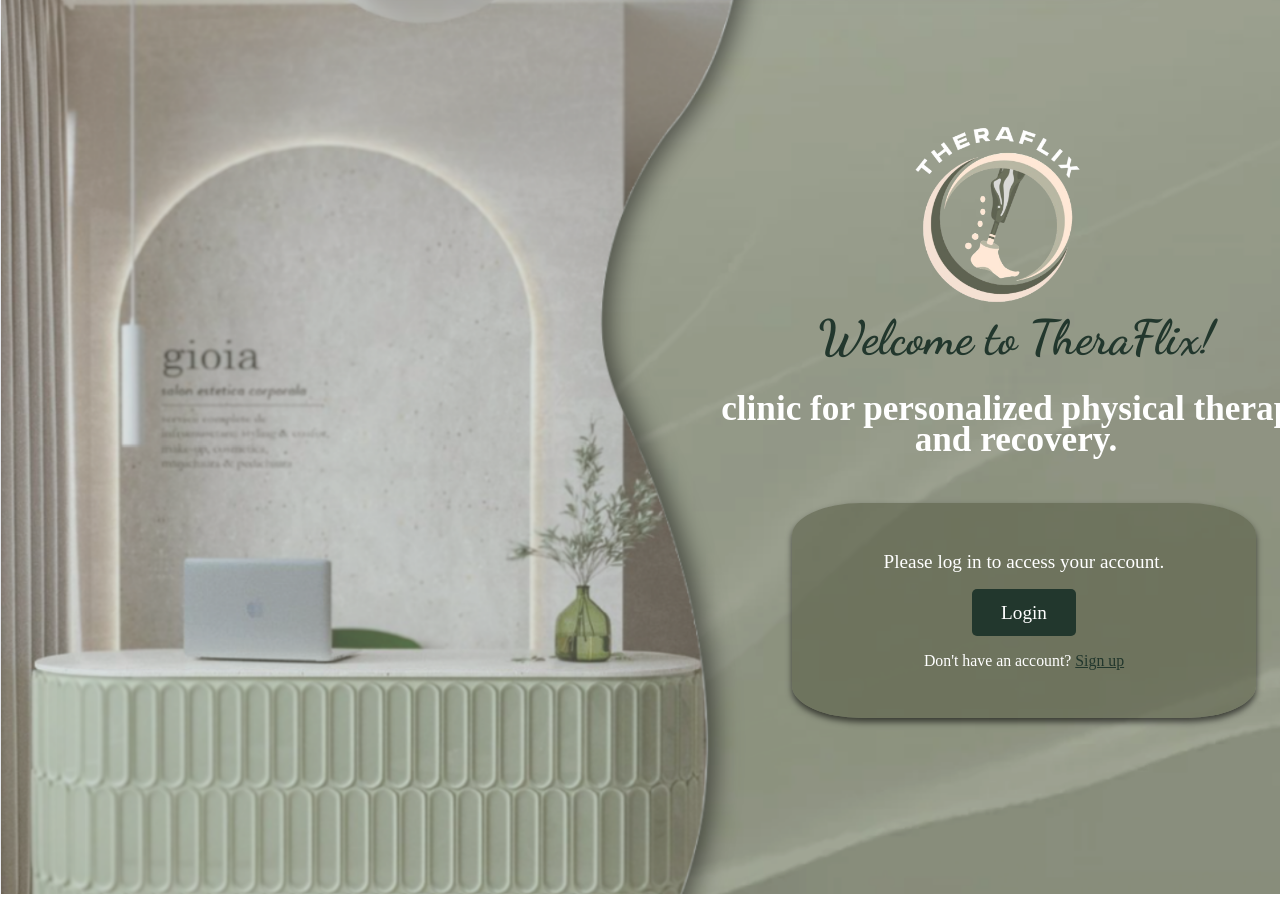
<file: index.html>
<!DOCTYPE html>
<html lang="en">
<head>
    <title>TheraFlex - Home</title>
    <meta charset="utf-8">
    <link rel="stylesheet" href="style.css">
    <link rel="icon" href="img/Logo.png" type="image/x-icon">
    <link href="https://fonts.googleapis.com/css2?family=Bebas+Neue&family=Caveat:wght@400..700&family=Cinzel:wght@400..900&family=Dancing+Script:wght@400..700&family=Edu+AU+VIC+WA+NT+Pre:wght@400..700&family=Indie+Flower&family=Playfair+Display:ital,wght@0,400..900;1,400..900&family=Satisfy&family=Sour+Gummy:ital,wght@0,100..900;1,100..900&display=swap" rel="stylesheet">
    <style>

body{
            height: auto; 
            width: auto;

        }

.image-container {
position: relative;
max-width: 800px;
height: auto; 

}

.image-container img {
width: 200%;
height: 100%; 
object-fit: cover; 
background-size: cover;
}

         .help-text {
            color: #fff;
            font-size: 1.2rem;
            text-align: center;
        }

         .logo {
            max-width: 300px;
            margin-bottom: 10rem;
            margin-left: 10rem;

        }

        header {
            position: absolute;
            bottom: 20%;
            left: 85%;
            color: white;
            background-color: rgba(159, 183, 175, 0);
            text-align: center;
            z-index: 1;
            max-width: 40em;
            width: 100%;
        }

         .login-btn {
            margin-top: 1rem; 
            text-decoration: none;
            color: white;
            background-color: #22372d;
            padding: 0.8rem 1.8rem;
            border-radius: 5px;
            display: inline-block;
            font-size: 1.2rem;
        }

        .login-btn:hover {
            background-color: #8b8787;
        }

         .signup-text {
            margin-top: 1rem;
            color: #fff;
            font-size: 0.99rem;
            text-align: center;
        }

         .signup-text a {
            color: #22372d;
            text-decoration: underline;
        }

         .signup-text a:hover {
            color: #8b8787;
        }

        h1 {
            position: absolute;
            top: 35%; 
            left: 5%; 
            color: #22372d; 
            font-size: 2.3rem; 
            line-height: 0.9;
            margin: 0;
            max-width: 40em; 
            z-index: 2;
        }

        h1 span {
            display: block; 
        }

        #h1 {
            font-size: 3rem; 
            font-family: 'Dancing Script', cursive;
        }

        #h2 {
            font-size: 2.2rem;
            color: white; 
            font-family: Cambria, Cochin, Georgia, Times, 'Times New Roman', serif;



        }


        .auth-section {
    border-radius: 15%;
    background-color: rgba(90, 95, 73,0.6);
    padding: 3rem 2rem; 
margin-left: 7rem;
    max-width: 25rem; 
    box-shadow: 0 4px 6px rgba(0, 0, 0, 0.6); 
}







        @media (max-width: 1024px) {
            #h1 {
                font-size: 3.7rem; 
            }

            #h2 {
                font-size: 1rem; 

            }

            h1 {
                line-height: 1;
            }

            .help-text {
                margin-bottom: 0.5rem;
                font-size: 0.9rem;
            }

             .logo {
                max-width: 250px;
                margin-left: 7rem;        
                }

            header {

                padding: 1rem;


            bottom: 30%;
            left: 70%;
            max-width: 30em;
            width: 70%;

            }

             .login-btn {
                padding: 0.5rem 1rem;
                font-size: 0.9rem;
                display: inline-block;
                margin-top: 0rem; 


            }

             .signup-text {
                margin-top: 0.5rem;
                font-size: 0.8rem;
            }

            .auth-section {
    padding: 2rem 1rem; 
    max-width: 20rem; 
    margin-right: 1.6rem;
    margin-top: 10rem;
}

        }

        @media screen and (max-width: 768px) {
            #h1 {
                font-size: 3.3rem; 
            }

            #h2 {
                font-size: 0.9rem; 

            }

            h1 {
                line-height: 0.8;
            }

            .help-text {
                margin-bottom: 0.5rem;
                font-size: 0.9rem;
            }

             .logo {
                max-width: 230px;
                margin-left: 7rem;        
                }

            header {

                padding: 1rem;


            bottom: 30%;
            left: 10%;
            max-width: 30em;
            width: 70%;

            }

             .login-btn {
                padding: 0.5rem 1rem;
                font-size: 0.9rem;
                display: inline-block;
                margin-top: 0rem; 


            }

             .signup-text {
                margin-top: 0.5rem;
                font-size: 0.8rem;
            }

            .auth-section {
    padding: 2rem 1rem; 
    max-width: 20rem; 
    margin-right: 1.6rem;
    margin-top: 10rem;
}

        }
    </style>
</head>
<body>
    <div class="image-container">
        <img src="img/backgroundHome.png" alt="TheraFlix">
        <header>
                <img src="img/Logo.png" alt="TheraFlix Logo" class="logo" style="opacity: 1;">
                <h1 class="welcome-heading">
                    <span id="h1">Welcome to TheraFlix!</span>
                    <br> <span id="h2">clinic for personalized physical therapy and recovery.</span> 
                </h1>
                <div class="auth-section">
                    <div class="help-text">
                        Please log in to access your account.
                    </div>
                    <a href="LogIn.html" class="login-btn">Login</a>
                    <div class="signup-text">
                        Don't have an account? <a href="SignUp.html">Sign up</a>
                    </div>
                </div>

        </header>
    </div>
</body>
</html>
</file>
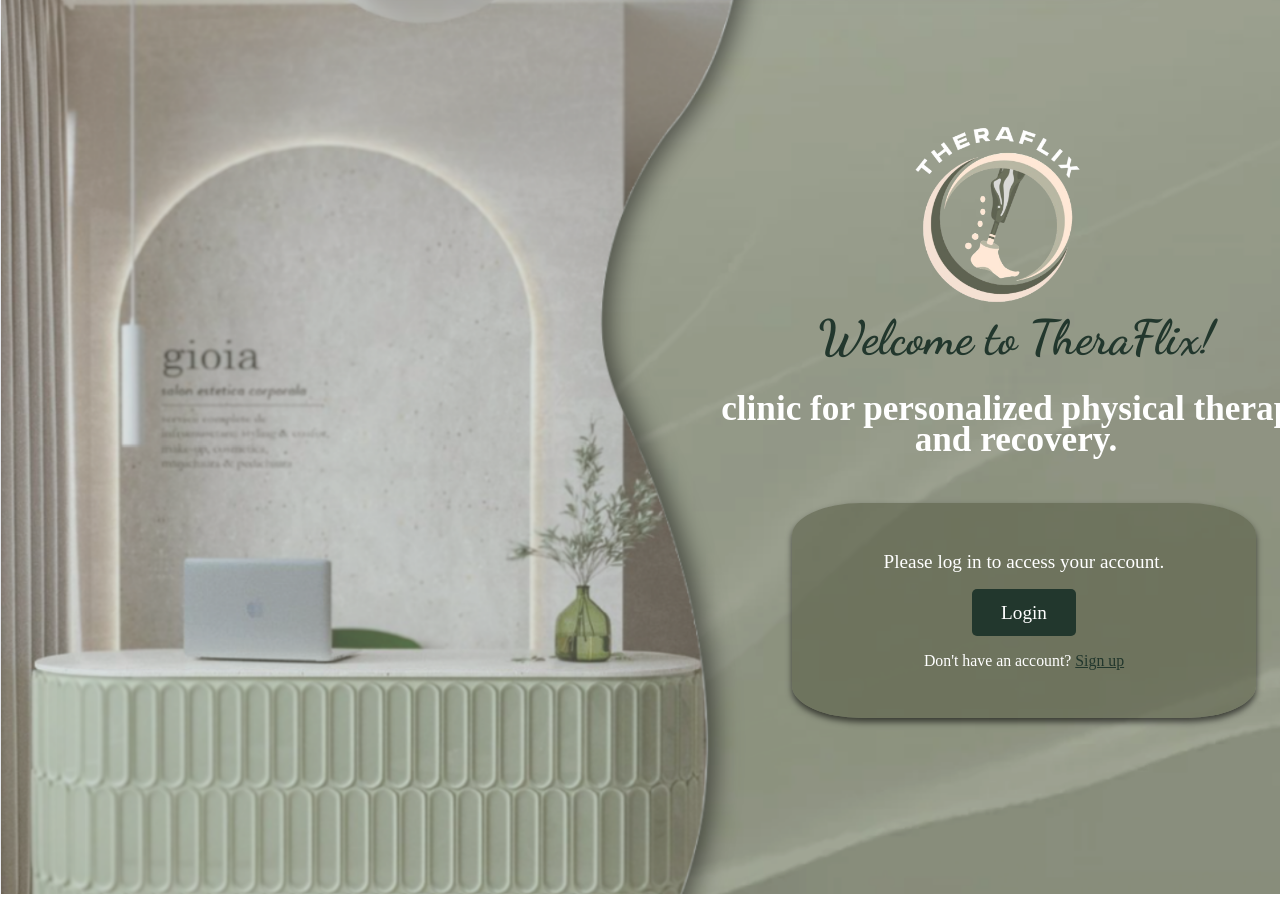
<file: html/index.html>
<!DOCTYPE html>
<html lang="en">
<head>
    <title>TheraFlex - Home</title>
    <meta charset="utf-8">
    <link rel="stylesheet" href="../css/style.css">
    <link rel="icon" href="../img/Logo.png" type="image/x-icon">
    <link href="https://fonts.googleapis.com/css2?family=Bebas+Neue&family=Caveat:wght@400..700&family=Cinzel:wght@400..900&family=Dancing+Script:wght@400..700&family=Edu+AU+VIC+WA+NT+Pre:wght@400..700&family=Indie+Flower&family=Playfair+Display:ital,wght@0,400..900;1,400..900&family=Satisfy&family=Sour+Gummy:ital,wght@0,100..900;1,100..900&display=swap" rel="stylesheet">
    <style>

body{
            height: auto; 
            width: auto;
            background-repeat: no-repeat;

        }

.image-container {
position: relative;
max-width: 800px;
height: auto; 

}

.image-container img {
width: 200%;
height: 100%; 
object-fit: cover; 
background-size: cover;
}

         .help-text {
            color: #fff;
            font-size: 1.2rem;
            text-align: center;
        }

         .logo {
            max-width: 300px;
            margin-bottom: 10rem;
            margin-left: 10rem;

        }

        header {
            position: absolute;
            bottom: 20%;
            left: 85%;
            color: white;
            background-color: rgba(159, 183, 175, 0);
            text-align: center;
            z-index: 1;
            max-width: 40em;
            width: 100%;
        }

         .login-btn {
            margin-top: 1rem; 
            text-decoration: none;
            color: white;
            background-color: #22372d;
            padding: 0.8rem 1.8rem;
            border-radius: 5px;
            display: inline-block;
            font-size: 1.2rem;
        }

        .login-btn:hover {
            background-color: #8b8787;
        }

         .signup-text {
            margin-top: 1rem;
            color: #fff;
            font-size: 0.99rem;
            text-align: center;
        }

         .signup-text a {
            color: #22372d;
            text-decoration: underline;
        }

         .signup-text a:hover {
            color: #8b8787;
        }

        h1 {
            position: absolute;
            top: 35%; 
            left: 5%; 
            color: #22372d; 
            font-size: 2.3rem; 
            line-height: 0.9;
            margin: 0;
            max-width: 40em; 
            z-index: 2;
        }

        h1 span {
            display: block; 
        }

        #h1 {
            font-size: 3rem; 
            font-family: 'Dancing Script', cursive;
        }

        #h2 {
            font-size: 2.2rem;
            color: white; 
            font-family: Cambria, Cochin, Georgia, Times, 'Times New Roman', serif;



        }


        .auth-section {
    border-radius: 15%;
    background-color: rgba(90, 95, 73,0.6);
    padding: 3rem 2rem; 
margin-left: 7rem;
    max-width: 25rem; 
    box-shadow: 0 4px 6px rgba(0, 0, 0, 0.6); 
}







        @media (max-width: 1024px) {
            #h1 {
                font-size: 3.7rem; 
            }

            #h2 {
                font-size: 1rem; 

            }

            h1 {
                line-height: 1;
            }

            .help-text {
                margin-bottom: 0.5rem;
                font-size: 0.9rem;
            }

             .logo {
                max-width: 250px;
                margin-left: 7rem;        
                }

            header {

                padding: 1rem;


            bottom: 30%;
            left: 70%;
            max-width: 30em;
            width: 70%;

            }

             .login-btn {
                padding: 0.5rem 1rem;
                font-size: 0.9rem;
                display: inline-block;
                margin-top: 0rem; 


            }

             .signup-text {
                margin-top: 0.5rem;
                font-size: 0.8rem;
            }

            .auth-section {
    padding: 2rem 1rem; 
    max-width: 20rem; 
    margin-right: 1.6rem;
    margin-top: 10rem;
}

        }

        @media screen and (max-width: 768px) {
            #h1 {
                font-size: 3.3rem; 
            }

            #h2 {
                font-size: 0.9rem; 

            }

            h1 {
                line-height: 0.8;
            }

            .help-text {
                margin-bottom: 0.5rem;
                font-size: 0.9rem;
            }

             .logo {
                max-width: 230px;
                margin-left: 7rem;        
                }

            header {

                padding: 1rem;


            bottom: 30%;
            left: 10%;
            max-width: 30em;
            width: 70%;

            }

             .login-btn {
                padding: 0.5rem 1rem;
                font-size: 0.9rem;
                display: inline-block;
                margin-top: 0rem; 


            }

             .signup-text {
                margin-top: 0.5rem;
                font-size: 0.8rem;
            }

            .auth-section {
    padding: 2rem 1rem; 
    max-width: 20rem; 
    margin-right: 1.6rem;
    margin-top: 10rem;
}

        }
    </style>
</head>
<body>
    <div class="image-container">
        <img src="../img/backgroundHome.png" alt="TheraFlix">
        <header>
            <a href="https://theraflix.infinityfreeapp.com/html/index.html">
                <img src="../img/Logo.png" alt="TheraFlix Logo" class="logo" style="opacity: 1;">
            </a>
            <h1 class="welcome-heading">
                <span id="h1">Welcome to TheraFlix!</span>
                <br> <span id="h2">clinic for personalized physical therapy and recovery.</span> 
            </h1>
            <div class="auth-section">
                <div class="help-text">
                    Please log in to access your account.
                </div>
                <a href="LogIn.html" class="login-btn">Login</a>
                <div class="signup-text">
                    Don't have an account? <a href="SignUp.html">Sign up</a>
                </div>
            </div>

        </header>
    </div>
</body>
</html>
</file>
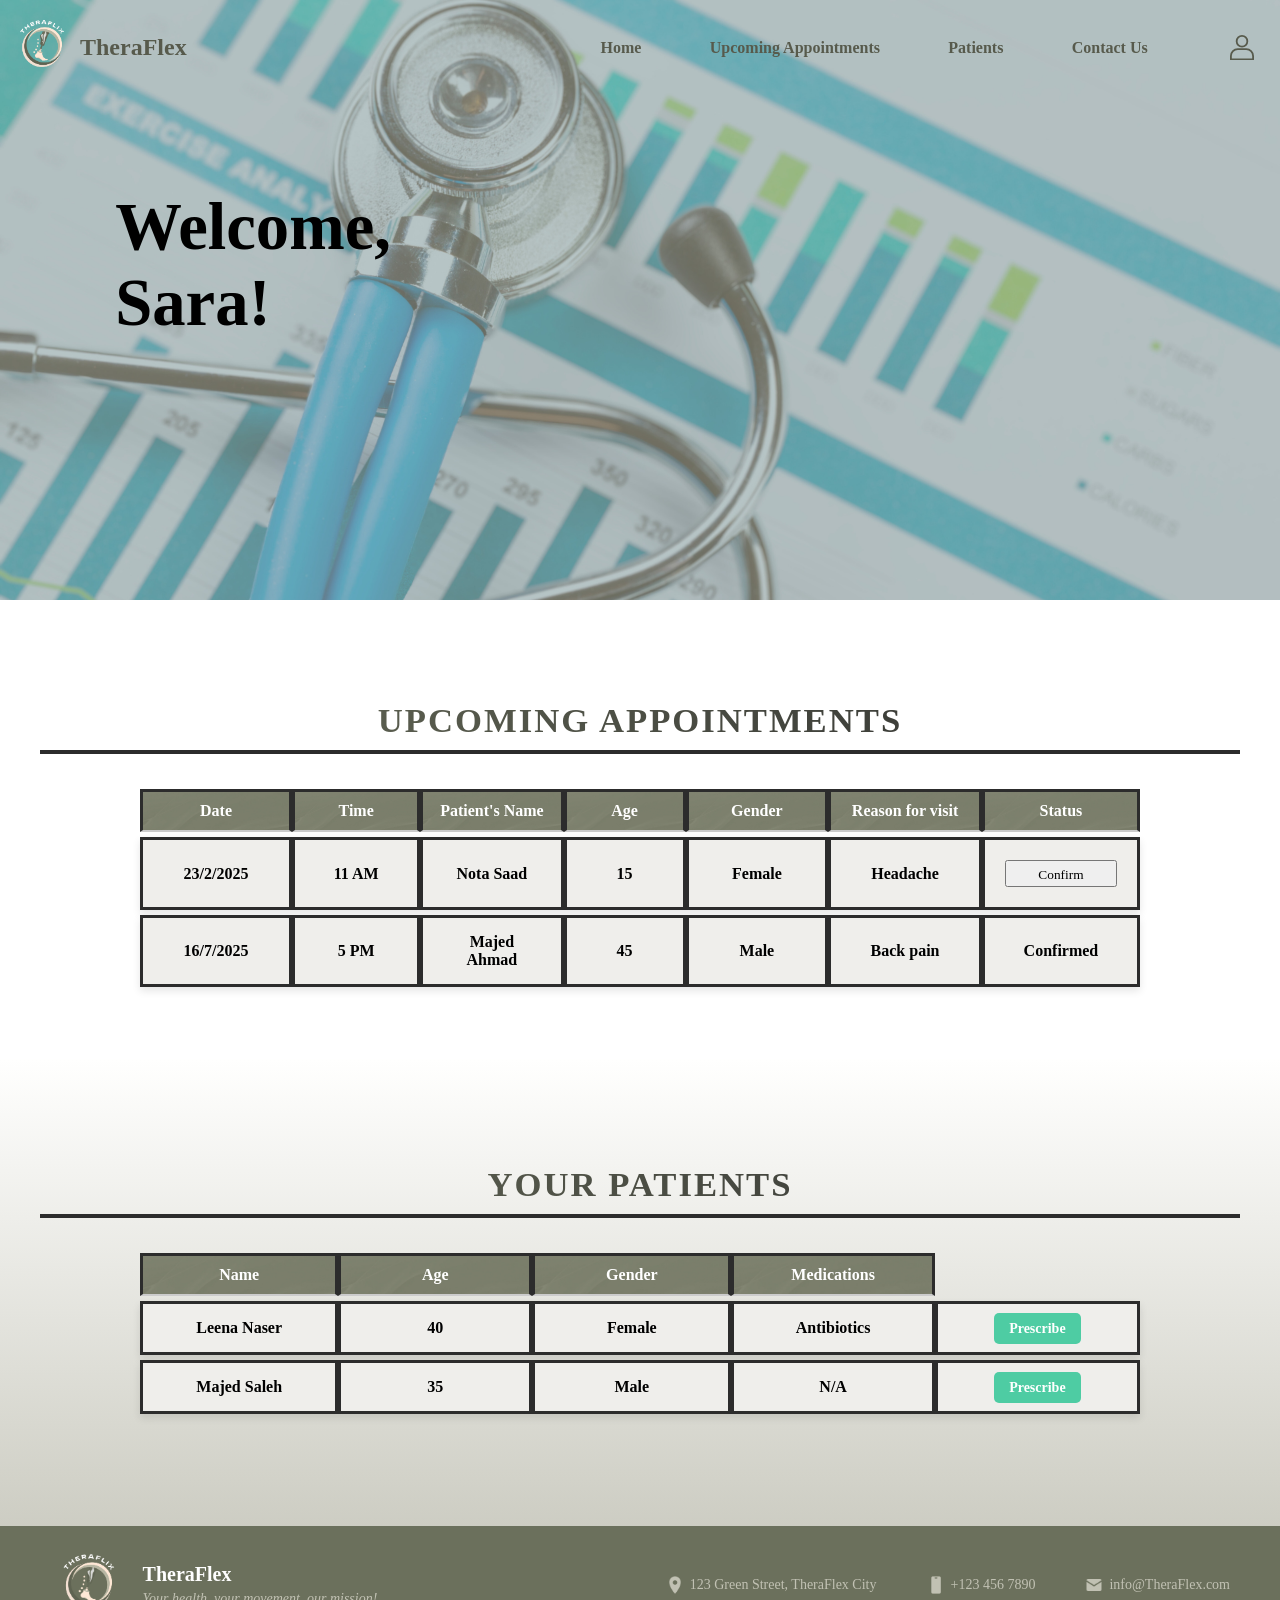
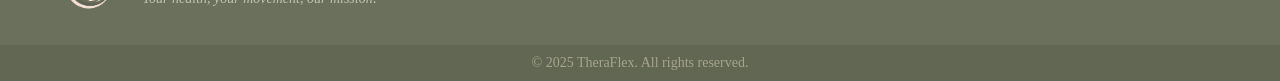
<file: indexDoctor.html>
<!DOCTYPE html>
<html lang="en">
    <head>
        <meta charset="utf-8">
        <title>ThraFlex - Home</title>
        <link rel="stylesheet" href="style.css">
        <link rel="icon" href="img/Logo.png" type="image/x-icon">
        <meta name="viewport" content="width=device-width, initial-scale=1.0">
    </head>

    <body onload="confirmPendingAppointments(event); sortPatientsTable(event); stickyNavbar(event); sortAppointments(event);">

        <!-- Nav Bar -->
        <header class="header">
            <div class="logo">
                <a href="indexDoctor.html"><img src="img/Logo.png" alt="logo"></a>
                <span> <a href="indexPatient.html">TheraFlex</a></span>
            </div>
            <div class="hamburger" id="hamburger">
                <span></span>
                <span></span>
                <span></span>
                <span></span>
            </div>

            <div class="navigation">
              <ul class="nav-links">
                <li><a href="indexDoctor.html">Home</a></li>
                <li><a href="#docAppointmentnav">Upcoming Appointments</a></li>
                <li><a href="#docPatientsnav">Patients</a></li>
                <li><a href="#contactUsnav">Contact Us</a></li>
                <li class="logout-mobile"><a href="logout.php">Log out</a></li> <!-- Only for mobile -->
              </ul>
            </div>

            <div class="icon-container" onclick="togglePopup()">
                <svg class="icon" width="292" height="309" viewBox="0 0 292 309" fill="none" xmlns="http://www.w3.org/2000/svg">
                    <path d="M281 297.86H11V254.49C11 208.45 48.33 171.12 94.37 171.12H197.63C243.67 171.12 281 208.45 281 254.49V297.86Z" stroke="currentColor" stroke-width="22" stroke-miterlimit="10" stroke-linecap="round" stroke-linejoin="round"/>
                    <path d="M146 141C181.899 141 211 111.898 211 76.0002C211 40.1015 181.899 11 146 11C110.101 11 81 40.1015 81 76.0002C81 111.898 110.101 141 146 141Z" stroke="currentColor" stroke-width="22" stroke-miterlimit="10" stroke-linecap="round" stroke-linejoin="round"/>
                </svg>
            </div>

            <div class="popup-card" id="popupCard">
                    <div class="popup-content">
                        <div class="doctor-image">
                            <img src="img/femaleDoc.jpg" alt="Doctor's Picture">
                        </div>
                        <h3 id="docName">Sara Ahmed</h3>
                        <p id="docSpeciality">Pediatric</p>
                        <p id="docEmail">Email: Sara@gmail.com</p>
                        <p id="docId">ID: 1023438790</p>
                        <form action="logout.php" method="post">
                        <svg class="logout" width="22" height="25" viewBox="0 0 22 25" fill="none" xmlns="http://www.w3.org/2000/svg">
                            <a href="index.html"> 
                            <path d="M6.59998 12.2H21" stroke="currentColor" stroke-width="1.5" stroke-miterlimit="10" stroke-linecap="round" stroke-linejoin="round"/>
                            <path d="M10.9 1H3.5C2.1 1 1 2.1 1 3.4V20.9C1 22.3 2.1 23.4 3.5 23.4H10.9" stroke="currentColor" stroke-width="1.5" stroke-miterlimit="10" stroke-linecap="round" stroke-linejoin="round"/>
                            <path d="M17.2 8.4L21 12.2L17.2 16" stroke="currentColor" stroke-width="1.5" stroke-miterlimit="10" stroke-linecap="round" stroke-linejoin="round"/>
                            </a> 
                        </svg>
                        </form>
                    </div>
            </div>

          </header>


       
        <div class="patBanner">
            <img src="img/docBanner.png" alt="DoctorBanner">
            <h2>Welcome,<br> Sara!</h2>
            <!-- <div class="docInfo">
                <p>[Doctor Information]</p>
            </div> -->
        </div>

        <div class="docAppointment" id="docAppointmentnav">
            <h2>Upcoming Appointments</h2>
            <table id="appointmentTable">
                <thead>
                    <tr>
                        <th>Date</th>
                        <th>Time</th>
                        <th>Patient's Name</th>
                        <th>Age</th>
                        <th>Gender</th>
                        <th>Reason for visit</th>
                        <th>Status</th>
                    </tr>
                </thead>
                <tbody>
                    <tr>
                        <td>23/2/2025</td>
                        <td>11 AM</td>
                        <td>Nota Saad</td>
                        <td>15</td>
                        <td>Female</td>
                        <td>Headache</td>
                        <td>Pending</td>

                    </tr>
                    <tr>
                        <td>16/7/2025</td>
                        <td>5 PM</td>
                        <td>Majed Ahmad</td>
                        <td>45</td>
                        <td>Male</td>
                        <td>Back pain</td>
                        <td>Confirmed</td>
                    </tr>
                </tbody>
            </table>
        </div>

        <div class="docPatients" id="docPatientsnav">
            <h2>Your Patients</h2>
            <table id="patientsTable">
                <thead>
                    <tr>
                        <th>Name</th>
                        <th>Age</th>
                        <th>Gender</th>
                        <th>Medications</th> 
                    </tr>
                </thead>
                <tbody>
                    <tr>
                        <td>Leena Naser</td>
                        <td>40</td>
                        <td>Female</td>
                        <td>Antibiotics</td>
                        <td><a href="medication.html">Prescribe</a></td>
                    </tr>
                    <tr>
                        <td>Majed Saleh</td>
                        <td>35</td>
                        <td>Male</td>
                        <td>N/A</td>
                        <td><a href="medication.html">Prescribe</a></td>
                    </tr>
                </tbody>
            </table>
        </div>

        <footer id="contactUsnav">
            <a href="indexDoctor.html"><img src="img/Logo.png" alt="logo" class="footerlogo"></a>

            <div class="firstSec">
                <h4>TheraFlex</h4>
                <p style="font-style: italic;">Your health, your movement, our mission!</p>
            </div>
        
            <div class="contactInfo">
                <div class="FooterLocation">
                    <img src="[data-uri]" alt="location-icon">   
                    <p>123 Green Street, TheraFlex City</p>
                </div>
                <div class="FooterPhone">
                    <img src="[data-uri]" alt="phone-icon">
                    <p>+123 456 7890</p>
                </div>
                <div class="FooterEmail">
                    <img src="[data-uri]" alt="email-icon">            
                    <p>info@TheraFlex.com</p>
                </div>
            </div>
        </footer>
        <div class="copyrightSec">
            <p>&copy; 2025 TheraFlex. All rights reserved.</p>
        </div>

        <script src="script.js"></script>
        <script>
            document.addEventListener("DOMContentLoaded", function () {
    const popupCard = document.getElementById("popupCard");
    const iconContainer = document.querySelector(".icon-container");

    function togglePopup(event) {
        // Check if the popup is hidden, then toggle its visibility
        if (popupCard.style.display === "none" || popupCard.style.display === "") {
            popupCard.style.display = "block";
        } else {
            popupCard.style.display = "none";
        }

        // Stop propagation to prevent the document click handler from hiding the popup immediately
        event.stopPropagation();
    }

    function hidePopup() {
        popupCard.style.display = "none";
    }

    // Add/remove class on scroll
    window.addEventListener("scroll", function () {
        if (window.scrollY > 50) {
            popupCard.classList.add("no-arrow");
        } else {
            popupCard.classList.remove("no-arrow");
        }
    });

    window.addEventListener("scroll", function () {
        // Check if the scroll position is beyond half the page height
        const scrollPosition = window.scrollY;
        const halfPageHeight = document.body.scrollHeight / 3;

        if (scrollPosition > halfPageHeight && popupCard.style.display === "block") {
            popupCard.style.display = "none"; // Hide the card
        }
    });

    // Attach event listeners
    iconContainer.addEventListener("click", togglePopup);
    document.addEventListener("click", hidePopup);

    // Prevent the popup from hiding if clicked
    popupCard.addEventListener("click", function (event) {
        event.stopPropagation();
    });
});

        </script>
    </body>
</html>
</file>
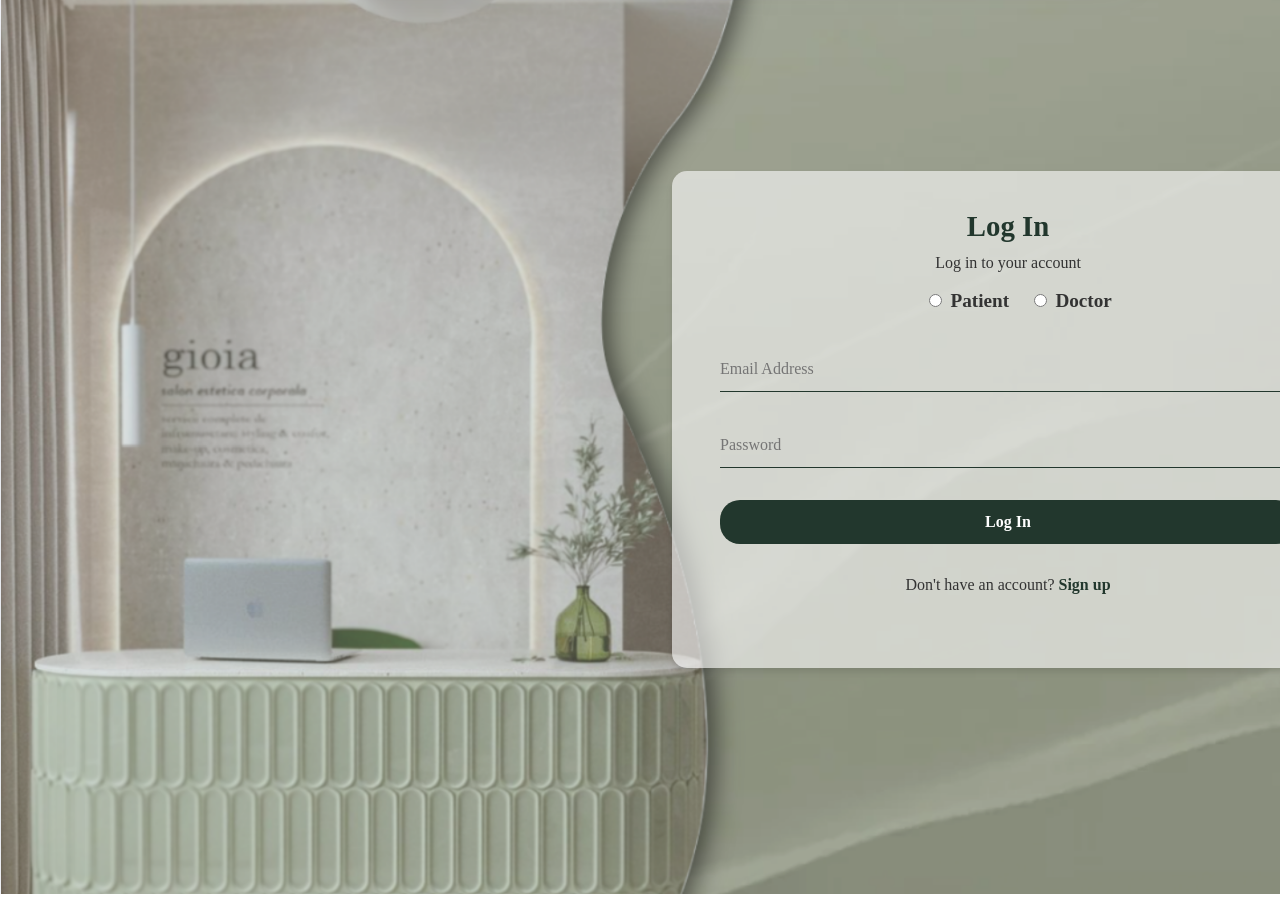
<file: LogIn.html>
<!DOCTYPE html>
<html lang="en">
<head>
    <title>TheraFlex - Login</title>
    <meta charset="utf-8">
    <link rel="stylesheet" href="style.css">
    <link rel="icon" href="img/Logo.png" type="image/x-icon">
    <style>

body{
                height: auto; 
                width: auto;

            }

.image-container {
    position: relative;
    max-width: 800px;

}

.image-container img {
    width: 200%;
    height: 100%; 
    object-fit: cover; 
    background-size: cover;
}


.login-container form {
    background-color: rgb(255, 255, 255, 0.6);
    padding: 3rem;
    border-radius: 15px;
    box-shadow: 0 4px 6px rgba(0, 0, 0, 0.1);
    width: 90%;
    max-width: 1000px;
}

.login-container h1 {
    margin-bottom: 4rem;
    font-size: 1.8rem;
    color: #22372d;
    text-align: center;
    font-weight: bold;
}

.login-container input {
    background-color: transparent;
    border: none;
    border-bottom: 1px solid #22372d;
    padding: 0.8rem 0;
    font-size: 1rem;
    color: #333;
    transition: border-color 0.3s ease-in-out;
}

.login-container input:focus {
    outline: none;
    border-bottom: 3.5px solid #22372d;
}

.login-container input,
.login-container button {
    width: 100%;
    margin: 1rem 0;
    font-size: 1rem;
    box-sizing: border-box;
}

.login-container button {
    background-color: #22372d;
    color: white;
    border: none;
    font-weight: bold;
    padding: 0.8rem;
    border-radius: 20px;
    cursor: pointer;
    transition: all 0.3s ease-in-out;
    position: relative;
    overflow: hidden;
}

.login-container button::before {
    content: '';
    position: absolute;
    top: 0;
    left: -100%;
    width: 100%;
    height: 100%;
    background-color: rgba(255, 255, 255, 0.2);
    transition: all 0.5s ease-in-out;
    z-index: 0;
}

.login-container button:hover::before {
    left: 0;
}

.login-container button:hover {
    background-color: #555;
    transform: translateY(-3px);
    box-shadow: 0 8px 15px rgba(0, 0, 0, 0.1);
}

.login-container .signup-text {
    margin-top: 1rem;
    font-size: 1rem;
    color: #333;
}

.login-container .signup-text a {
    color: #22372d;
    font-weight: bold;
    text-decoration: none;
    transition: all 0.2s ease-in-out;
}

.login-container .signup-text a:hover {
    text-decoration: underline;
    color: #4ecca3;
}

header {
    position: absolute;
    bottom: 22%;
    left: 80%;
    color: white;
    background-color: rgba(159, 183, 175, 0);
    padding: 2rem;
    text-align: center;
    z-index: 1;
    max-width: 40em;
    width: 100%;
}

nav .login-btn {
    color: white;
    background-color: #22372d;
    padding: 1rem 2rem;
    border-radius: 5px;
    display: inline-block;
    font-size: 1rem;
    transition: background-color 0.3s ease-in-out, transform 0.2s;
}

nav .login-btn:hover {
    background-color: #555;
    transform: translateY(-2px);
}

nav .signup-text {
    margin-top: 1rem;
    color: #fff;
    font-size: 1.5rem;
}

.signup-text {
    padding-bottom: 20pt;
}

nav .signup-text a {
    color: #333;
    text-decoration: underline;
}

nav .signup-text a:hover {
    color: #555;
}

h1 {
    color: #fff;
    font-size: 2.5rem;
    line-height: 0.5;
    margin-top: 0rem;
}

.role-group {
    margin-bottom: 1rem;
    text-align: left;
    display: flex;
    justify-content: center;
    align-items: center;
}

.role-group ul {
    font-size: 1rem;
    color: #333;
    list-style: none;
    padding: 0;
    margin: 0;
    display: flex;
    gap: 10%;
}

.role-group ul li {
    display: flex;
    align-items: center;
    font-size: 1.2rem;
    font-weight: bold;
}

.role-group input[type="radio"] {
    margin: 0.5rem;
}


        @media (max-width: 1024px) {
            h1 {
                line-height: 1.3;
            }

            header {
                bottom: 17%;
                left: 50%;
                padding: 1rem;
                max-width: 50em;
                width: 60%;
            }
        }

        @media screen and (max-width: 768px) {
            h1 {
                line-height: 1;
            }

            header {
                bottom: 20%;
                left: 15%;
                padding: 1rem;
                max-width: 30em;
                width: 70%;
            }
        }
    </style>
</head>
<body>
    <div class="image-container">
        <img src="img/backgroundHome.png" alt="TheraFlix">
        <header>
            <div class="login-container">
                <form id="login-form" action="LogIn.php" method="POST">
                    <h1 style="margin-bottom: 0.7em;">Log In</h1>
                    <p style="color: #333; margin-bottom: 0.9em;">Log in to your account</p>
                    <div class="role-group">
                        <ul>
                            <li><input type="radio" name="role" value="patient" required> Patient</li>
                            <li><input type="radio" name="role" value="doctor" required> Doctor</li>
                        </ul>
                    </div>
                    <input type="email" name="email" placeholder="Email Address">
                    <input type="password" name="password" placeholder="Password">
                    <button type="submit">Log In</button>
                    <div class="signup-text">
                        Don't have an account? <a href="SignUp.html">Sign up</a>
                    </div>
                </form>
            </div>
        </header>
    </div>
    <script src="script.js"></script>
</body>
</html>
</file>
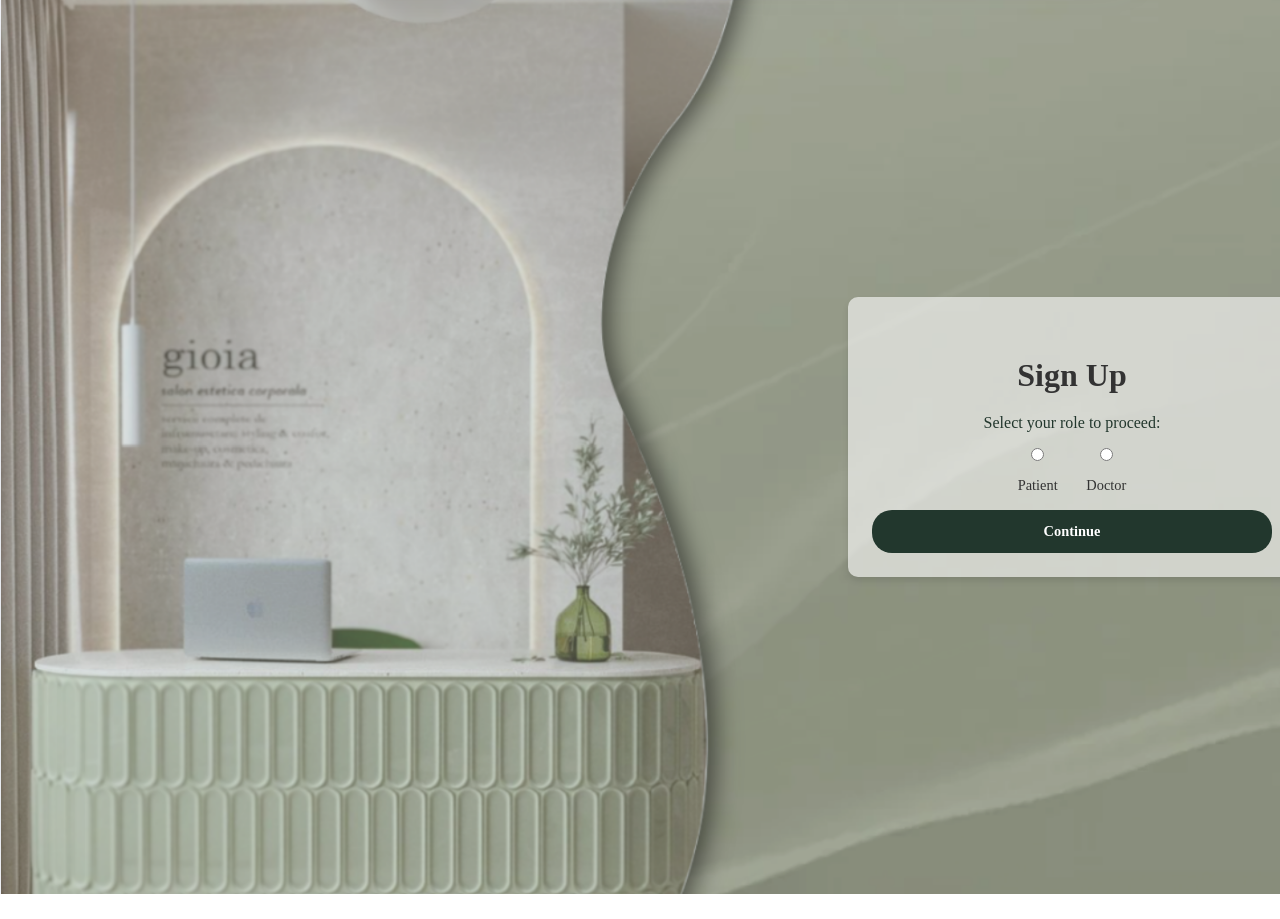
<file: SignUp.html>
<!DOCTYPE html>
<html lang="en">
<head>
    <meta charset="UTF-8">
    <meta name="viewport" content="width=device-width, initial-scale=1.0">
    <title>TheraFlex - Sign Up</title>
    <link rel="stylesheet" href="style.css">

    <link rel="icon" href="img/Logo.png" type="image/x-icon">
    <style>

body{
                height: auto; 
                width: auto;

            }

.image-container {
    position: relative;
    max-width: 800px;
    height: auto; 

}

.image-container img {
    width: 200%;
    height: 100%; 
    object-fit: cover; 
    background-size: cover;
}



h1 {
    margin-bottom: 1rem;
    font-size: 2rem;
    line-height: 1.4;
    margin-top: 2rem;
    color: #333;
}

input, select {
    width: 100%;
    padding: 0.5rem 0;
    font-size: 0.85rem;
    border: none;
    border-bottom: 1px solid #22372d;
    border-radius: 0;
    background: transparent;
    transition: border-color 0.3s ease-in-out;
    margin-bottom: 1rem;
}

input:focus, select:focus {
    outline: none;
    border-bottom: 3px solid #22372d;
}

button {
    width: 100%;
    padding: 0.8rem;
    font-size: 0.9rem;
    text-align: center;
    background-color: #22372d;
    color: white;
    border: none;
    border-radius: 20px;
    cursor: pointer;
    font-weight: bold;
    margin-top: 10px;
    transition: transform 0.2s, background-color 0.3s;
}

button:hover {
    background-color: #555;
    transform: translateY(-3px);
}

label {
    font-size: 0.9rem;
    margin-bottom: 0.4rem;
    display: block;
    color: #333;
}

.container {
    display: flex;
    flex-direction: column;
    align-items: center;
    justify-content: center;
    min-height: 100vh;
}

.role-selection, .form-container {
    background-color: rgb(255, 255, 255, 0.6);
    padding: 1.5rem;
    border-radius: 10px;
    box-shadow: 0 4px 6px rgba(0, 0, 0, 0.1);
    width: 90%;
    max-width: 400px;
    text-align: center;
    display: none;
}

.role-selection {
    display: block;
    color: #22372d;
}

header {
    position: absolute;
    top: -5%;
    left: 90%;
    color: white;
    background-color: rgba(159, 183, 175, 0);
    padding: 2rem;
    text-align: center;
    z-index: 1;
    max-width: 40em;
    width: 100%;
}

.form-container form {
    display: flex;
    flex-direction: column;
    align-items: center;
}

form button, 
form input[type="submit"] {
    margin-top: 0.8rem;
    width: auto;
    padding: 0.5rem 2rem;
    font-size: 0.9rem;
    text-align: center;
    display: block;
}

.form-container label,
.form-container input,
.form-container select {
    width: 100%;
    margin-bottom: 0.6rem;
}

.form-container label {
    font-size: 0.9rem;
    text-align: left;
}

h1.title {
    font-size: 1.8rem;
    margin-bottom: 1rem;
}

input[type="radio"] {
    margin-right: 0.5rem;
}

label {
    font-size: 0.9rem;
    margin-bottom: 0.4rem;
    display: inline-block;
    color: #333;
}


 @media (max-width: 1024px) {

h1{
    line-height: 1.3;
}



header {
bottom: 0%;
left: 50%;
color: white;
background-color: rgba(159, 183, 175, 0);
padding: 1rem;
text-align: center;
z-index: 1;
max-width: 50em;
width: 60%;
}



nav .login-btn {
margin-bottom: 0.5rem; 
padding: 0.5rem 1rem;
border-radius: 2.5px;
display: inline-block;
font-size: 0.5rem;
}



nav .signup-text {
margin-top: 0.5rem;
font-size: 1rem;
text-align: center;
}



}



@media screen and (max-width: 768px) {

    

    

    h1{
        line-height: 1;
    }



header {
    bottom: 0%;
    left: 15%;
    color: white;
    background-color: rgba(159, 183, 175, 0);
    padding: 1rem;
    text-align: center;
    z-index: 1;
    max-width: 30em;
    width: 70%;
}
}


    </style>
</head>
<body onload="initApp()">
    <div class="image-container">
        <img src="img/backgroundHome.png" alt="TheraFlix">
        <div class="welcome">
            <header>
                <div class="container">
                    <!-- Role Selection -->
                    <div class="role-selection" id="role-selection">
                        <h1>Sign Up</h1>
                        <p style="margin-bottom: 1rem;">Select your role to proceed:</p>
                        <div>
                            <label>
                                <input type="radio" name="role" value="patient" id="role-patient" required>
                                Patient
                            </label>
                            <label>
                                <input type="radio" name="role" value="doctor" id="role-doctor" required>
                                Doctor
                            </label>
                        </div>
                        <button onclick="showForm()">Continue</button>
                    </div>

                    <!-- Patient Form -->
                    <div class="form-container" id="patient-form">
                        <h1>Patient Sign-Up</h1>
                        <form action="signUp.php" method="POST">
                            <input type="hidden" name="userType" value="patient">
                            
                            <label for="psignfirst-name">First Name</label>
                            <input type="text" name="firstName" required>
                        
                            <label for="psignlast-name">Last Name</label>
                            <input type="text" name="lastName" required>
                        
                            <label for="psignid">ID</label>
                            <input type="text" name="id" required>
                        
                            <label>Gender</label>
                            <input type="radio" name="gender" value="male" required> Male
                            <input type="radio" name="gender" value="female" required> Female
                        
                            <label for="psigndob">Date of Birth</label>
                            <input type="date" name="dob" required>
                        
                            <label for="psignemail">Email Address</label>
                            <input type="email" name="email" required>
                        
                            <label for="psignpassword">Password</label>
                            <input type="password" name="password" required>
                        
                            <button type="submit" name="register" onclick="showForm();">Sign Up</button>
                        </form>
                    </div>


                    <!-- Doctor Form -->
                    <div class="form-container" id="doctor-form">
                        <h1>Doctor Sign-Up</h1>
                        <form action="signUp.php" method="POST" enctype="multipart/form-data">
                            <input type="hidden" name="userType" value="doctor">
                        
                            <label for="doctor-first-name">First Name</label>
                            <input type="text" name="firstName" required>
                        
                            <label for="doctor-last-name">Last Name</label>
                            <input type="text" name="lastName" required>
                        
                            <label for="docsignid">ID</label>
                            <input type="text" name="id" required>
                        
                            <label for="photo">Photo</label>
                            <input type="file" name="photo" accept="image/*" required>
                        
                            <label for="docsignSpeciality">Speciality</label>
                            <select name="speciality" required>
                                <option value="">Select Speciality</option>
                                <option value="1">Physiotherapy</option>
                                <option value="2">Rehabilitation</option>
                                <option value="3">Sports Injury</option>
                            </select>
                        
                            <label for="docsignEmail">Email Address</label>
                            <input type="email" name="email" required>
                        
                            <label for="docsignPassword">Password</label>
                            <input type="password" name="password" required>
                        
                            <button type="submit">Sign Up</button>
                        </form>
                    </div>
                </div>
            </header>
        </div>
    </div>

<script src="script.js"></script>

</body>
</html>
</file>
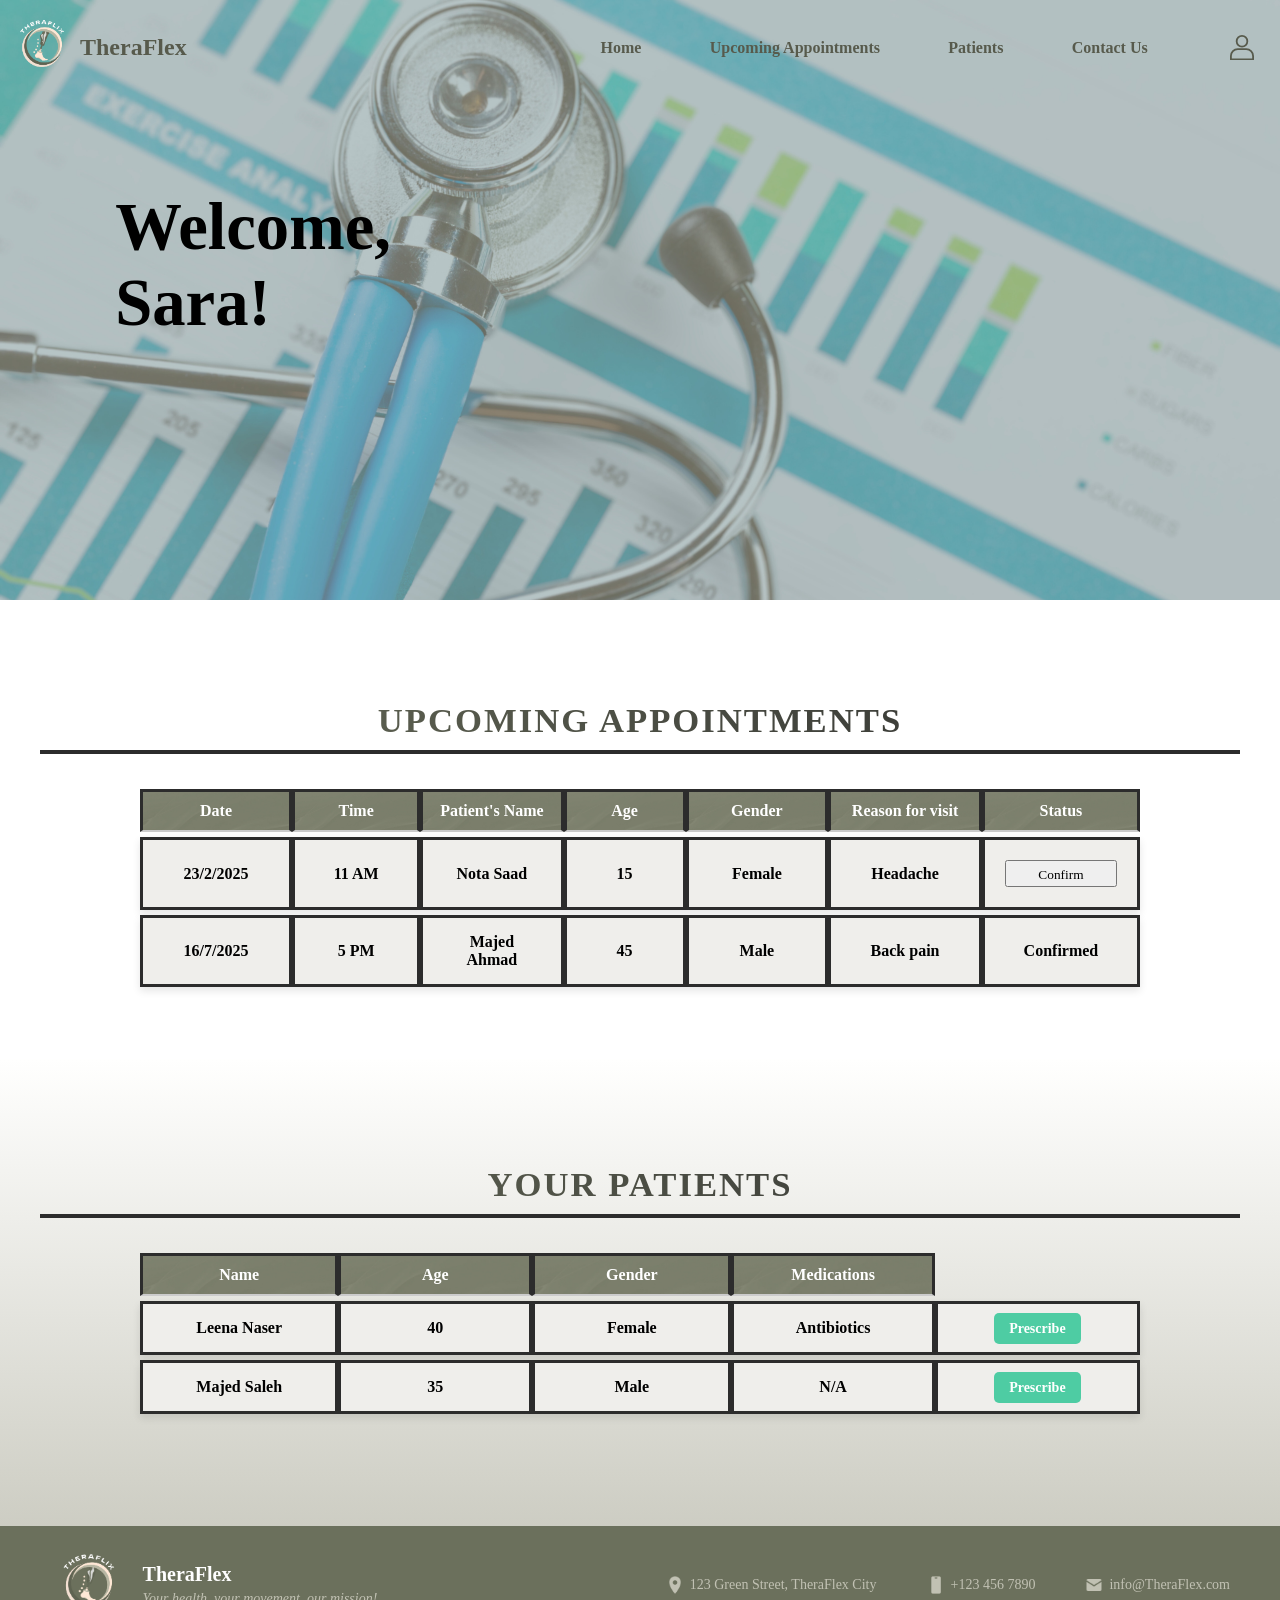
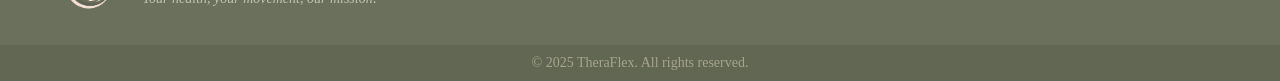
<file: html/indexDoctor.html>
<!DOCTYPE html>
<html lang="en">
    <head>
        <meta charset="utf-8">
        <title>ThraFlex - Home</title>
        <link rel="stylesheet" href="../css/style.css">
        <link rel="icon" href="../img/Logo.png" type="image/x-icon">
        <meta name="viewport" content="width=device-width, initial-scale=1.0">
    </head>

    <body onload="confirmPendingAppointments(event); sortPatientsTable(event); stickyNavbar(event); sortAppointments(event);">

        <!-- Nav Bar -->
        <header class="header">
            <div class="logo">
                <a href="indexDoctor.html"><img src="../img/Logo.png" alt="logo"></a>
                <span> <a href="indexPatient.html">TheraFlex</a></span>
            </div>
            <div class="hamburger" id="hamburger">
                <span></span>
                <span></span>
                <span></span>
                <span></span>
            </div>

            <div class="navigation">
              <ul class="nav-links">
                <li><a href="indexDoctor.html">Home</a></li>
                <li><a href="#docAppointmentnav">Upcoming Appointments</a></li>
                <li><a href="#docPatientsnav">Patients</a></li>
                <li><a href="#contactUsnav">Contact Us</a></li>
                <li class="logout-mobile"><a href="../php/logout.php">Log out</a></li> <!-- Only for mobile -->
              </ul>
            </div>

            <div class="icon-container" onclick="togglePopup()">
                <svg class="icon" width="292" height="309" viewBox="0 0 292 309" fill="none" xmlns="http://www.w3.org/2000/svg">
                    <path d="M281 297.86H11V254.49C11 208.45 48.33 171.12 94.37 171.12H197.63C243.67 171.12 281 208.45 281 254.49V297.86Z" stroke="currentColor" stroke-width="22" stroke-miterlimit="10" stroke-linecap="round" stroke-linejoin="round"/>
                    <path d="M146 141C181.899 141 211 111.898 211 76.0002C211 40.1015 181.899 11 146 11C110.101 11 81 40.1015 81 76.0002C81 111.898 110.101 141 146 141Z" stroke="currentColor" stroke-width="22" stroke-miterlimit="10" stroke-linecap="round" stroke-linejoin="round"/>
                </svg>
            </div>

            <div class="popup-card" id="popupCard">
                    <div class="popup-content">
                        <div class="doctor-image">
                            <img src="../img/femaleDoc.jpg" alt="Doctor's Picture">
                        </div>
                        <h3 id="docName">Sara Ahmed</h3>
                        <p id="docSpeciality">Pediatric</p>
                        <p id="docEmail">Email: Sara@gmail.com</p>
                        <p id="docId">ID: 1023438790</p>
                        <form action="../php/logout.php" method="post">
                        <svg class="logout" width="22" height="25" viewBox="0 0 22 25" fill="none" xmlns="http://www.w3.org/2000/svg">
                            <a href="index.html"> 
                            <path d="M6.59998 12.2H21" stroke="currentColor" stroke-width="1.5" stroke-miterlimit="10" stroke-linecap="round" stroke-linejoin="round"/>
                            <path d="M10.9 1H3.5C2.1 1 1 2.1 1 3.4V20.9C1 22.3 2.1 23.4 3.5 23.4H10.9" stroke="currentColor" stroke-width="1.5" stroke-miterlimit="10" stroke-linecap="round" stroke-linejoin="round"/>
                            <path d="M17.2 8.4L21 12.2L17.2 16" stroke="currentColor" stroke-width="1.5" stroke-miterlimit="10" stroke-linecap="round" stroke-linejoin="round"/>
                            </a> 
                        </svg>
                        </form>
                    </div>
            </div>

          </header>


       
        <div class="patBanner">
            <img src="../img/docBanner.png" alt="DoctorBanner">
            <h2>Welcome,<br> Sara!</h2>
            <!-- <div class="docInfo">
                <p>[Doctor Information]</p>
            </div> -->
        </div>

        <div class="docAppointment" id="docAppointmentnav">
            <h2>Upcoming Appointments</h2>
            <table id="appointmentTable">
                <thead>
                    <tr>
                        <th>Date</th>
                        <th>Time</th>
                        <th>Patient's Name</th>
                        <th>Age</th>
                        <th>Gender</th>
                        <th>Reason for visit</th>
                        <th>Status</th>
                    </tr>
                </thead>
                <tbody>
                    <tr>
                        <td>23/2/2025</td>
                        <td>11 AM</td>
                        <td>Nota Saad</td>
                        <td>15</td>
                        <td>Female</td>
                        <td>Headache</td>
                        <td>Pending</td>

                    </tr>
                    <tr>
                        <td>16/7/2025</td>
                        <td>5 PM</td>
                        <td>Majed Ahmad</td>
                        <td>45</td>
                        <td>Male</td>
                        <td>Back pain</td>
                        <td>Confirmed</td>
                    </tr>
                </tbody>
            </table>
        </div>

        <div class="docPatients" id="docPatientsnav">
            <h2>Your Patients</h2>
            <table id="patientsTable">
                <thead>
                    <tr>
                        <th>Name</th>
                        <th>Age</th>
                        <th>Gender</th>
                        <th>Medications</th> 
                    </tr>
                </thead>
                <tbody>
                    <tr>
                        <td>Leena Naser</td>
                        <td>40</td>
                        <td>Female</td>
                        <td>Antibiotics</td>
                        <td><a href="medication.html">Prescribe</a></td>
                    </tr>
                    <tr>
                        <td>Majed Saleh</td>
                        <td>35</td>
                        <td>Male</td>
                        <td>N/A</td>
                        <td><a href="medication.html">Prescribe</a></td>
                    </tr>
                </tbody>
            </table>
        </div>

        <footer id="contactUsnav">
            <a href="indexDoctor.html"><img src="../img/Logo.png" alt="logo" class="footerlogo"></a>

            <div class="firstSec">
                <h4>TheraFlex</h4>
                <p style="font-style: italic;">Your health, your movement, our mission!</p>
            </div>
        
            <div class="contactInfo">
                <div class="FooterLocation">
                    <img src="[data-uri]" alt="location-icon">   
                    <p>123 Green Street, TheraFlex City</p>
                </div>
                <div class="FooterPhone">
                    <img src="[data-uri]" alt="phone-icon">
                    <p>+123 456 7890</p>
                </div>
                <div class="FooterEmail">
                    <img src="[data-uri]" alt="email-icon">            
                    <p>info@TheraFlex.com</p>
                </div>
            </div>
        </footer>
        <div class="copyrightSec">
            <p>&copy; 2025 TheraFlex. All rights reserved.</p>
        </div>

        <script src="../script/script.js"></script>
        <script>
            document.addEventListener("DOMContentLoaded", function () {
    const popupCard = document.getElementById("popupCard");
    const iconContainer = document.querySelector(".icon-container");

    function togglePopup(event) {
        // Check if the popup is hidden, then toggle its visibility
        if (popupCard.style.display === "none" || popupCard.style.display === "") {
            popupCard.style.display = "block";
        } else {
            popupCard.style.display = "none";
        }

        // Stop propagation to prevent the document click handler from hiding the popup immediately
        event.stopPropagation();
    }

    function hidePopup() {
        popupCard.style.display = "none";
    }

    // Add/remove class on scroll
    window.addEventListener("scroll", function () {
        if (window.scrollY > 50) {
            popupCard.classList.add("no-arrow");
        } else {
            popupCard.classList.remove("no-arrow");
        }
    });

    window.addEventListener("scroll", function () {
        // Check if the scroll position is beyond half the page height
        const scrollPosition = window.scrollY;
        const halfPageHeight = document.body.scrollHeight / 3;

        if (scrollPosition > halfPageHeight && popupCard.style.display === "block") {
            popupCard.style.display = "none"; // Hide the card
        }
    });

    // Attach event listeners
    iconContainer.addEventListener("click", togglePopup);
    document.addEventListener("click", hidePopup);

    // Prevent the popup from hiding if clicked
    popupCard.addEventListener("click", function (event) {
        event.stopPropagation();
    });
});

        </script>
    </body>
</html>
</file>
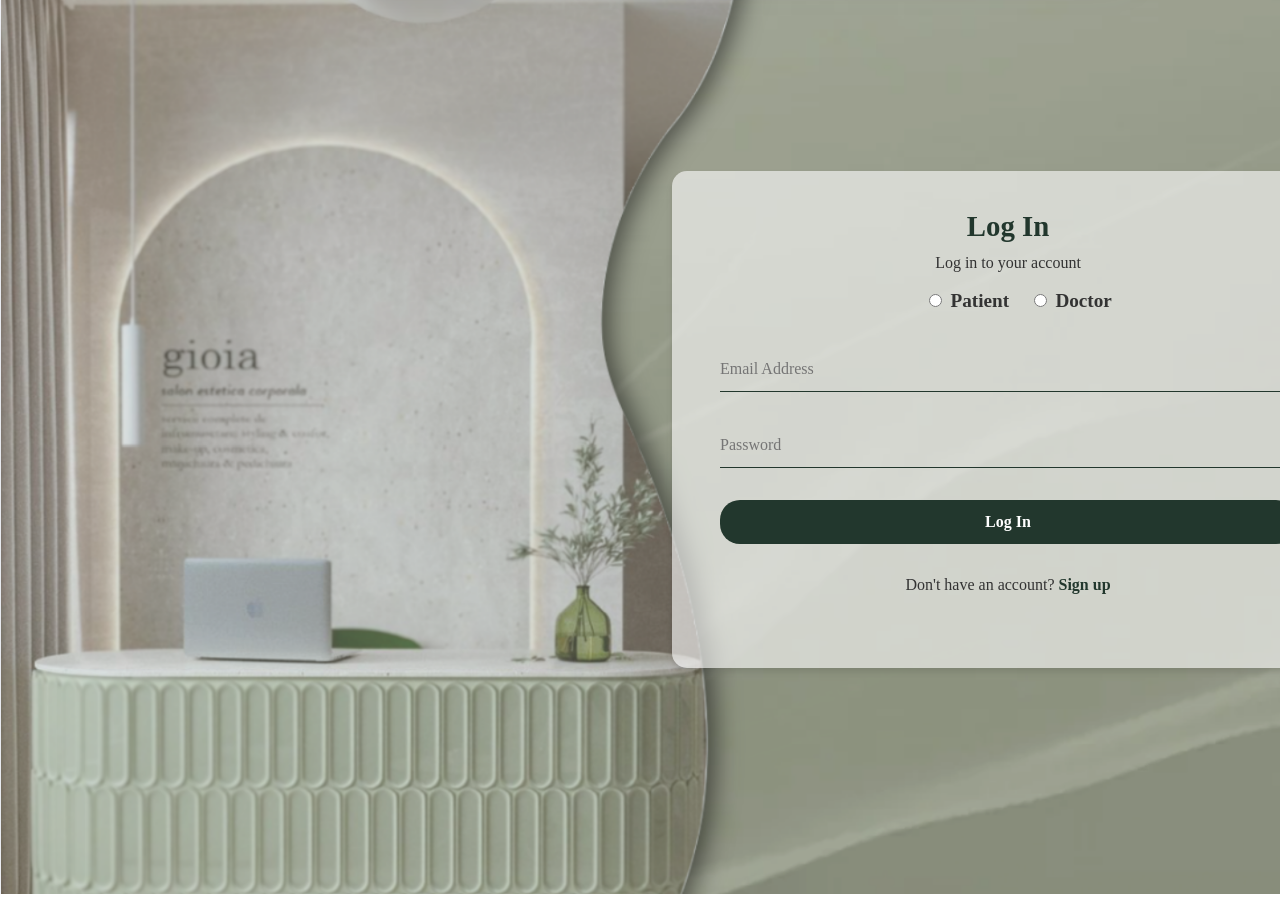
<file: html/LogIn.html>
<!DOCTYPE html>
<html lang="en">
<head>
    <title>TheraFlex - Login</title>
    <meta charset="utf-8">
    <link rel="stylesheet" href="../css/style.css">
    <link rel="icon" href="../img/Logo.png" type="image/x-icon">
    <style>

body{
                height: auto; 
                width: auto;

            }

.image-container {
    position: relative;
    max-width: 800px;

}

.image-container img {
    width: 200%;
    height: 100%; 
    object-fit: cover; 
    background-size: cover;
}


.login-container form {
    background-color: rgb(255, 255, 255, 0.6);
    padding: 3rem;
    border-radius: 15px;
    box-shadow: 0 4px 6px rgba(0, 0, 0, 0.1);
    width: 90%;
    max-width: 1000px;
}

.login-container h1 {
    margin-bottom: 4rem;
    font-size: 1.8rem;
    color: #22372d;
    text-align: center;
    font-weight: bold;
}

.login-container input {
    background-color: transparent;
    border: none;
    border-bottom: 1px solid #22372d;
    padding: 0.8rem 0;
    font-size: 1rem;
    color: #333;
    transition: border-color 0.3s ease-in-out;
}

.login-container input:focus {
    outline: none;
    border-bottom: 3.5px solid #22372d;
}

.login-container input,
.login-container button {
    width: 100%;
    margin: 1rem 0;
    font-size: 1rem;
    box-sizing: border-box;
}

.login-container button {
    background-color: #22372d;
    color: white;
    border: none;
    font-weight: bold;
    padding: 0.8rem;
    border-radius: 20px;
    cursor: pointer;
    transition: all 0.3s ease-in-out;
    position: relative;
    overflow: hidden;
}

.login-container button::before {
    content: '';
    position: absolute;
    top: 0;
    left: -100%;
    width: 100%;
    height: 100%;
    background-color: rgba(255, 255, 255, 0.2);
    transition: all 0.5s ease-in-out;
    z-index: 0;
}

.login-container button:hover::before {
    left: 0;
}

.login-container button:hover {
    background-color: #555;
    transform: translateY(-3px);
    box-shadow: 0 8px 15px rgba(0, 0, 0, 0.1);
}

.login-container .signup-text {
    margin-top: 1rem;
    font-size: 1rem;
    color: #333;
}

.login-container .signup-text a {
    color: #22372d;
    font-weight: bold;
    text-decoration: none;
    transition: all 0.2s ease-in-out;
}

.login-container .signup-text a:hover {
    text-decoration: underline;
    color: #4ecca3;
}

header {
    position: absolute;
    bottom: 22%;
    left: 80%;
    color: white;
    background-color: rgba(159, 183, 175, 0);
    padding: 2rem;
    text-align: center;
    z-index: 1;
    max-width: 40em;
    width: 100%;
}

nav .login-btn {
    color: white;
    background-color: #22372d;
    padding: 1rem 2rem;
    border-radius: 5px;
    display: inline-block;
    font-size: 1rem;
    transition: background-color 0.3s ease-in-out, transform 0.2s;
}

nav .login-btn:hover {
    background-color: #555;
    transform: translateY(-2px);
}

nav .signup-text {
    margin-top: 1rem;
    color: #fff;
    font-size: 1.5rem;
}

.signup-text {
    padding-bottom: 20pt;
}

nav .signup-text a {
    color: #333;
    text-decoration: underline;
}

nav .signup-text a:hover {
    color: #555;
}

h1 {
    color: #fff;
    font-size: 2.5rem;
    line-height: 0.5;
    margin-top: 0rem;
}

.role-group {
    margin-bottom: 1rem;
    text-align: left;
    display: flex;
    justify-content: center;
    align-items: center;
}

.role-group ul {
    font-size: 1rem;
    color: #333;
    list-style: none;
    padding: 0;
    margin: 0;
    display: flex;
    gap: 10%;
}

.role-group ul li {
    display: flex;
    align-items: center;
    font-size: 1.2rem;
    font-weight: bold;
}

.role-group input[type="radio"] {
    margin: 0.5rem;
}


        @media (max-width: 1024px) {
            h1 {
                line-height: 1.3;
            }

            header {
                bottom: 17%;
                left: 50%;
                padding: 1rem;
                max-width: 50em;
                width: 60%;
            }
        }

        @media screen and (max-width: 768px) {
            h1 {
                line-height: 1;
            }

            header {
                bottom: 20%;
                left: 15%;
                padding: 1rem;
                max-width: 30em;
                width: 70%;
            }
        }
    </style>
</head>
<body>
    <div class="image-container">
        <img src="../img/backgroundHome.png" alt="TheraFlix">
        <header>
            <div class="login-container">
                <form id="login-form" action="../php/LogIn.php" method="POST">
                    <h1 style="margin-bottom: 0.7em;">Log In</h1>
                    <p style="color: #333; margin-bottom: 0.9em;">Log in to your account</p>
                    <div class="role-group">
                        <ul>
                            <li><input type="radio" name="role" value="patient" required> Patient</li>
                            <li><input type="radio" name="role" value="doctor" required> Doctor</li>
                        </ul>
                    </div>
                    <input type="email" name="email" placeholder="Email Address">
                    <input type="password" name="password" placeholder="Password">
                    <button type="submit">Log In</button>
                    <div class="signup-text">
                        Don't have an account? <a href="SignUp.html">Sign up</a>
                    </div>
                </form>
            </div>
        </header>
    </div>
    <script src="../script/script.js"></script>
</body>
</html>
</file>
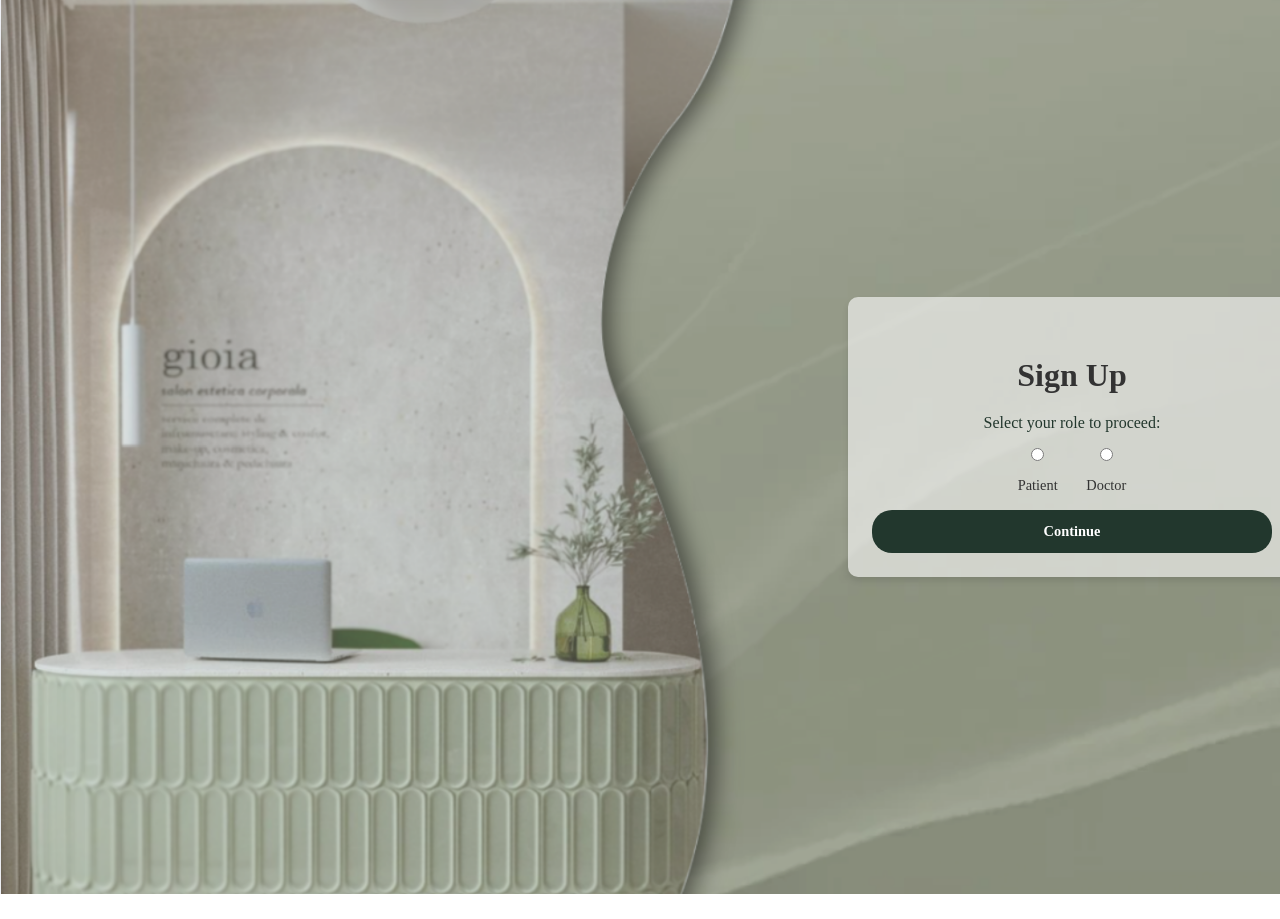
<file: html/SignUp.html>
<!DOCTYPE html>
<html lang="en">
<head>
    <meta charset="UTF-8">
    <meta name="viewport" content="width=device-width, initial-scale=1.0">
    <title>TheraFlex - Sign Up</title>
    <link rel="stylesheet" href="../css/style.css">

    <link rel="icon" href="../img/Logo.png" type="image/x-icon">
    <style>

body{
                height: auto; 
                width: auto;

            }

.image-container {
    position: relative;
    max-width: 800px;
    height: auto; 

}

.image-container img {
    width: 200%;
    height: 100%; 
    object-fit: cover; 
    background-size: cover;
}



h1 {
    margin-bottom: 1rem;
    font-size: 2rem;
    line-height: 1.4;
    margin-top: 2rem;
    color: #333;
}

input, select {
    width: 100%;
    padding: 0.5rem 0;
    font-size: 0.85rem;
    border: none;
    border-bottom: 1px solid #22372d;
    border-radius: 0;
    background: transparent;
    transition: border-color 0.3s ease-in-out;
    margin-bottom: 1rem;
}

input:focus, select:focus {
    outline: none;
    border-bottom: 3px solid #22372d;
}

button {
    width: 100%;
    padding: 0.8rem;
    font-size: 0.9rem;
    text-align: center;
    background-color: #22372d;
    color: white;
    border: none;
    border-radius: 20px;
    cursor: pointer;
    font-weight: bold;
    margin-top: 10px;
    transition: transform 0.2s, background-color 0.3s;
}

button:hover {
    background-color: #555;
    transform: translateY(-3px);
}

label {
    font-size: 0.9rem;
    margin-bottom: 0.4rem;
    display: block;
    color: #333;
}

.container {
    display: flex;
    flex-direction: column;
    align-items: center;
    justify-content: center;
    min-height: 100vh;
}

.role-selection, .form-container {
    background-color: rgb(255, 255, 255, 0.6);
    padding: 1.5rem;
    border-radius: 10px;
    box-shadow: 0 4px 6px rgba(0, 0, 0, 0.1);
    width: 90%;
    max-width: 400px;
    text-align: center;
    display: none;
}

.role-selection {
    display: block;
    color: #22372d;
}

header {
    position: absolute;
    top: -5%;
    left: 90%;
    color: white;
    background-color: rgba(159, 183, 175, 0);
    padding: 2rem;
    text-align: center;
    z-index: 1;
    max-width: 40em;
    width: 100%;
}

.form-container form {
    display: flex;
    flex-direction: column;
    align-items: center;
}

form button, 
form input[type="submit"] {
    margin-top: 0.8rem;
    width: auto;
    padding: 0.5rem 2rem;
    font-size: 0.9rem;
    text-align: center;
    display: block;
}

.form-container label,
.form-container input,
.form-container select {
    width: 100%;
    margin-bottom: 0.6rem;
}

.form-container label {
    font-size: 0.9rem;
    text-align: left;
}

h1.title {
    font-size: 1.8rem;
    margin-bottom: 1rem;
}

input[type="radio"] {
    margin-right: 0.5rem;
}

label {
    font-size: 0.9rem;
    margin-bottom: 0.4rem;
    display: inline-block;
    color: #333;
}


 @media (max-width: 1024px) {

h1{
    line-height: 1.3;
}



header {
bottom: 0%;
left: 50%;
color: white;
background-color: rgba(159, 183, 175, 0);
padding: 1rem;
text-align: center;
z-index: 1;
max-width: 50em;
width: 60%;
}



nav .login-btn {
margin-bottom: 0.5rem; 
padding: 0.5rem 1rem;
border-radius: 2.5px;
display: inline-block;
font-size: 0.5rem;
}



nav .signup-text {
margin-top: 0.5rem;
font-size: 1rem;
text-align: center;
}



}



@media screen and (max-width: 768px) {

    

    

    h1{
        line-height: 1;
    }



header {
    bottom: 0%;
    left: 15%;
    color: white;
    background-color: rgba(159, 183, 175, 0);
    padding: 1rem;
    text-align: center;
    z-index: 1;
    max-width: 30em;
    width: 70%;
}
}


    </style>
</head>
<body onload="initApp()">
    <div class="image-container">
        <img src="../img/backgroundHome.png" alt="TheraFlix">
        <div class="welcome">
            <header>
                <div class="container">
                    <!-- Role Selection -->
                    <div class="role-selection" id="role-selection">
                        <h1>Sign Up</h1>
                        <p style="margin-bottom: 1rem;">Select your role to proceed:</p>
                        <div>
                            <label>
                                <input type="radio" name="role" value="patient" id="role-patient" required>
                                Patient
                            </label>
                            <label>
                                <input type="radio" name="role" value="doctor" id="role-doctor" required>
                                Doctor
                            </label>
                        </div>
                        <button onclick="showForm()">Continue</button>
                    </div>

                    <!-- Patient Form -->
                    <div class="form-container" id="patient-form">
                        <h1>Patient Sign-Up</h1>
                        <form action="../php/signUp.php" method="POST">
                            <input type="hidden" name="userType" value="patient">
                            
                            <label for="psignfirst-name">First Name</label>
                            <input type="text" name="firstName" required>
                        
                            <label for="psignlast-name">Last Name</label>
                            <input type="text" name="lastName" required>
                        
                            <label for="psignid">ID</label>
                            <input type="text" name="id" required>
                        
                            <label>Gender</label>
                            <input type="radio" name="gender" value="male" required> Male
                            <input type="radio" name="gender" value="female" required> Female
                        
                            <label for="psigndob">Date of Birth</label>
                            <input type="date" name="dob" required>
                        
                            <label for="psignemail">Email Address</label>
                            <input type="email" name="email" required>
                        
                            <label for="psignpassword">Password</label>
                            <input type="password" name="password" required>
                        
                            <button type="submit" name="register" onclick="showForm();">Sign Up</button>
                        </form>
                    </div>


                    <!-- Doctor Form -->
                    <div class="form-container" id="doctor-form">
                        <h1>Doctor Sign-Up</h1>
                        <form action="../php/signUp.php" method="POST" enctype="multipart/form-data">
                            <input type="hidden" name="userType" value="doctor">
                        
                            <label for="doctor-first-name">First Name</label>
                            <input type="text" name="firstName" required>
                        
                            <label for="doctor-last-name">Last Name</label>
                            <input type="text" name="lastName" required>
                        
                            <label for="docsignid">ID</label>
                            <input type="text" name="id" required>
                        
                            <label for="photo">Photo</label>
                            <input type="file" name="photo" accept="image/*" required>
                        
                            <label for="docsignSpeciality">Speciality</label>
                            <select name="speciality" required>
                                <option value="">Select Speciality</option>
                                <option value="1">Physiotherapy</option>
                                <option value="2">Rehabilitation</option>
                                <option value="3">Sports Injury</option>
                            </select>
                        
                            <label for="docsignEmail">Email Address</label>
                            <input type="email" name="email" required>
                        
                            <label for="docsignPassword">Password</label>
                            <input type="password" name="password" required>
                        
                            <button type="submit">Sign Up</button>
                        </form>
                    </div>
                </div>
            </header>
        </div>
    </div>

    <script src="../script/script.js"></script>

</body>
</html>
</file>
<file: style.css>
*{
    font-family: Cambria, Cochin, Georgia, Times, 'Times New Roman', serif;
    margin: 0;
    padding: 0;
}

.title{
    text-align: center;
    font-size: 1.8em;
    margin: 0pt 0pt 20pt 0pt;
    color: #000000;
    width: 100%;
}

/* colors================
    CB997E  
    Buff

    DDBEA9
    Desert sand

    FFE8D6
    Champagne pink

    B7B7A4
    Ash gray

    A5A58D
    Sage

    6B705C 
    Reseda green

*/


/*========== Nav bar ==========*/
.navbar ul li{
    display: flex;
    position: absolute;
    list-style: none;
    justify-content: center;
    align-items: center;
    padding: 10pt 0pt;
    margin: 0%;
    height: 60px;
}
.navbar ul li img{
    height: 100px;
    width: auto;
    left: 0%;
} 

/*========== Header ==========*/

.header {
    position: fixed;
    width: 100%;
    max-width: 100%;
    z-index: 999;
    display: flex;
    justify-content: space-between;
    align-items: center;
    color: #FFE8D6;
    padding-top: 10pt;
    padding-bottom: 5pt;
    transition: all 0.3s ease; /* Smooth transition for minimizing and background color */

  }

  .header.scrolled {
    background-color: #575a4c; /* Background color when scrolled */
    padding-top: 0.02pt;
    box-shadow: 0 4px 6px rgba(0, 0, 0, 0.1); /* Shadow for a sleek effect */
}
.header.scrolled .logo a {
    color:#FFE8D6;
}
.header.scrolled a {
    color:white;
}

  
  .logo {
    display: flex;
    align-items: center;
  }
  
  .logo img{
    width: 60pt;
    height: auto;
  }
  .logo span {
    font-size: 24px;
    font-weight: bold;
  }
  .logo a {
    color: #575a4c;
    text-decoration: none;
  }

  .navigation {
    padding-left: 250pt ;
    display:flex;
}
  .nav-links {
    list-style: none;
    display: flex;
    margin: 0;
    padding: 0;
  }
  
  .nav-links li {
    margin: 0 15px;
    padding: 10pt;
    margin-left:20pt;
  }
  
  .nav-links a {
    text-decoration: none;
    color:#575a4c;
    font-size: 16px;
    font-weight: bold;
    transition: color 0.3s ease; /* Smooth transition for color */
  }
  
  .nav-links a:hover {
    color:black;
  }
  
  .logout {
    padding-top: 20pt;
  }
  
  .logout a {
    color:white; 
    
  }
  
  .hamburger {
    display: none;
    flex-direction: column;
    gap: 4px;
    cursor: pointer;
    justify-content: center;
    align-items: center;
    padding-right: 9pt;
    }
.hamburger span {
    width: 25px;
    height: 3px;
    background-color: #FFE8D6;
    transition: all 0.3s ease;
}

.icon-container {
    padding-right: 10pt;
    display: flex;
    justify-content: center;
    align-items: center;
    width: 50px;
    height: 50px;
    border-radius: 50%;
    cursor: pointer;
}

.icon {
    width: 18pt;
    height: auto;
    color: #575a4c; /* Default stroke color */
    transition: color 0.3s ease; /* Smooth transition for stroke color */
}

.icon:hover {
    color:#000000;
}

.header.scrolled .icon {
    color: white; /* Change the icon's color */
}





/* Mobile-Specific Styles */
@media (max-width: 768px) {
    /* Hamburger Icon */
    .hamburger {
        display: flex;
    }
    .header{
        background-color: #575a4c;

    }

    /* Navigation Menu Hidden by Default */
    .navigation {
        display: none;
        position: absolute;
        top: 60px;
        right: 0;
        width: 100%;
        background-color: #575a4c;
        flex-direction: column;
        align-items: flex-start;
        padding: 10px 20px;
        z-index: 999;
    }

    /* Show Navigation When Active */
    .navigation.active {
        display: flex;
    }

    .nav-links {
        flex-direction: column;
        gap: 10px;
    }

    .nav-links a {
        color: #FFE8D6;
        font-size: 18px;
    }

    .nav-links a:hover {
        color: white;
    }

    /* Hide Desktop Logout */
    .logout {
        display: none;
    }

    /* Mobile Logout */
    .logout-mobile {
        display: block;
    }
    .logo img{
        width: 80pt;
    }
    .logo span {
        display:none;
    }
}

@media (min-width: 769px) {
    /* Hide Mobile Logout on Desktop */
    .logout-mobile {
        display: none;
    }
}




/*========== Footer ==========*/
#contactUsnav {
    background-color: #6B705C;
    text-align: center;
    padding: 20px 40px; 
    display: flex;
    justify-content: space-between; 
    align-items: center;
    color: #c1c1b3;
}

#contactUsnav .footerlogo {
    width: auto; 
    height: 75px; 
    margin-right: 10px; 
}

.firstSec {
    text-align: left; 
    flex: 1; 
}

.firstSec h4 {
    font-size: 20px;
    color: #ffffff;
    margin-bottom: 5px;
}

.firstSec p {
    font-size: 14px;
    color: #c1c1b3;
}

.contactInfo {
    display: flex;
    gap: 30px; 
    align-items: center;
}

.FooterLocation,
.FooterPhone,
.FooterEmail {
    display: flex;
    flex-direction: row;
    align-items: center;
    font-size: 14px;
    gap: 6px; 
    margin: 10px;
}

.FooterLocation img,
.FooterPhone img,
.FooterEmail img {
    width: 18px; 
    height: 18px;
    margin: 0;
    vertical-align: middle;
}

.FooterLocation p,
.FooterPhone p,
.FooterEmail p {
    margin: 0;
    font-size: 14px;
    color: #c1c1b3;
    display: flex;
    align-items: center; 
}

.copyrightSec {
    background-color: #626754; 
    text-align: center;
    padding: 10px;
    color: #A5A58D; 
}

.copyrightSec p {
    margin: 0;
    font-size: 14px;
}


/*========== HomePage - Doctor ==========*/
/* .docBanner{
    position: relative;
    display: inline-block;
    width: 100%;
}
.docBanner img{
    width: 100%;
    height: 300pt;
    opacity: 100%;
}
.docBanner h2{
    position: absolute;
    top: 30%;
    left: 9%;
    font-size: 25pt;
    text-align: left;
}
.docBanner p{
    position: absolute;
    top: 50%;
    left: 9%;
    font-size: 20pt;
    text-align: left;
} */

/* #logout{
    position: absolute;
    top: 0%;
    left: 93%;
    font-size: 16pt;
    padding: 10pt 0pt 10pt 0pt;
} */

/* Pop-up Card Styles */
.popup-card {
    position: absolute;
    top: 80px; /* Space below the icon */
    right: 20px;
    width: 250px;
    padding: 20pt;
    background-color: rgba(87, 90, 76, 0.678);
    border: 1px solid #ccc;
    border-radius: 10px;
    box-shadow: 0 4px 6px rgba(249, 255, 245, 0.475);
    display: none; /* Initially hidden */
    z-index: 1000;
}
/* Add the arrow to the right edge */
.popup-card::after {
    content: "";
    position: absolute;
    top: -26.5px; /* Position arrow above the popup */
    right: 7px; /* Align arrow with the icon */
    border-width: 10pt; /* Size of the arrow */
    border-style: solid;
    border-color: transparent transparent rgba(87, 90, 76, 0.678) transparent; /* Arrow color */
    transition: opacity 0.3s ease; /* Smooth arrow hiding */
}

/* Hide the arrow when scrolled */
.popup-card.no-arrow::after {
    opacity: 0; /* Hide the arrow */
}

.popup-content {
    font-family: Arial, sans-serif;
    font-size: 14px;
    color: white;
    padding-left: 10pt;
    padding-top: 10pt;
}

.popup-content h3 {
    text-align: center;
    font-size: 20px;
    font-weight: bold;
    padding-bottom: 10pt;
}

.popup-content p {
    text-align: center;
    margin: 5px 0;
}

/* Circle Image */
.doctor-image {
    width: 120px; /* Circle width */
    height: 120px; /* Circle height */
    border-radius: 50%; /* Makes the container circular */
    overflow: hidden; /* Ensures the image stays within the circle */
    margin: 0 auto 15px; /* Center the image and add spacing below */
    border: 1px solid #ccc; /* Optional border for the circle */
}

/* Image Inside the Circle */
.doctor-image img {
    width: 100%; /* Fill the circle width */
    height: 100%; /* Fill the circle height */
    object-fit: cover; /* Maintain aspect ratio, crop if necessary */
}

.docAppointment th, td, tr, .docPatients th, td, tr, .patAppointment th, td, tr{
    border: solid #2c2c2c;
    background-color: rgb(239, 238, 235);
    padding: 15pt;
    width: 130pt;
    height: auto;
}

.docAppointment table, .docPatients table, .patAppointment table {
    width: 90%;
    margin: 0 auto;
    font-weight: bold;
    border-collapse: separate;
    padding: 0pt 30pt;
    border-spacing: 0 5px;
    
}

.docAppointment th, .docPatients th , .patAppointment th{
    background-image: url('img/th1.png');
    background-size: cover;
    background-position: center;
    background-color: #f5f5f5;
    color: white;
    text-align: center;
    padding: 10px 15px;
    border-bottom: 2px solid #ccc;
    
}

.docAppointment tbody tr, .docPatients tbody tr, .patAppointment tbody tr {
    background: #ffffff;
    box-shadow: 0 4px 8px rgba(0, 0, 0, 0.1);
    transition: transform 0.2s ease-in-out;
    
}

.docAppointment tbody tr:hover, .docPatients tbody tr:hover, .patAppointment tbody tr:hover {
    transform: scale(1.02);
}

.docAppointment td, .docPatients td , .patAppointment td{
    padding: 15px 20px;
    text-align: center;
}

.docAppointment td:last-child, .docPatients td:last-child, .patAppointment td:last-child {
    text-align: center;
}

.docAppointment tbody tr a, .docPatients tbody tr a, .patAppointment tr a {
    background-color: #4ecca3;
    color: #fff;
    text-decoration: none;
    padding: 8px 15px;
    border-radius: 5px;
    font-size: 14px;
    font-weight: bold;
}

.patAppointment tbody tr a{
    background-color: rgb(209, 11, 11);
}



.docAppointment tbody tr a:hover, .docPatients tbody tr a:hover , .patAppointment tbody tr a:hover{
    background-color: #45b395;
}

.patAppointment tbody tr a:hover{
    background-color: rgb(178, 18, 18);
}


.docAppointment h2, .docPatients h2, .patAppointment h2 {
    text-align: center;
    font-size: 26pt;
    font-weight: bold;
    margin-bottom: 30px;
    color: #333;
    text-transform: uppercase;
    letter-spacing: 2px;
    background: linear-gradient(to right, #6B705C, #2c2c2c); -webkit-background-clip: text; /* Makes the gradient apply to text only */
    -webkit-text-fill-color: transparent; /* Makes text transparent to show gradient */
    border-bottom: 4px solid #2c2c2c; /* Adds a decorative underline */
    padding-bottom: 10px;
}

.docAppointment{
    padding: 50pt 30pt;
}
.docPatients{
    padding: 80pt 30pt;
    background-color:#dbdbd1;
    background: linear-gradient(to bottom, #fffffee9, #cdcdc3);
}

#docAppointmentsConfirm{
    width: 120pt;
    height: 20pt;
}

/*========== HomePage - Patient ==========*/
.patBanner{
    position: relative;
    display: inline-block;
    width: 100%;
    overflow: hidden;
    padding-bottom: 20pt;

}

.patBanner img{
    width: 100%;
    max-width: 100%;
    height: 450pt;
    opacity: 100%;
    object-fit:cover
}

.patBanner h2{
    position: absolute;
    top: 30%;
    left: 9%;
    font-size: 50pt;
    text-align: left;
}

.patBanner p{
    position: absolute;
    top: 45%;
    left: 9%;
    font-size: 30pt;
    text-align: left;
    
}

.BookAppointment {
    display: block; /* Ensure it spans the full width */
    text-align: center; 
    margin-top: 40px; 
}

.BookAppointment a {
    background-color: #333;
    color: #fff;
    text-decoration: none;
    padding: 10px 70px;
    border-radius: 5px;
    font-size: 14px;
    font-weight: bold;
}

.BookAppointment a:hover {
    background-color: #555;
}

.patAppointment {
    padding: 40pt 30pt;
    padding-bottom: 200pt;
    background-color:#dbdbd1;
    background: linear-gradient(to bottom, #fffffee9, #cdcdc3);
}


.patAppointment img {
    width: 80pt;
    padding-left: 30pt;
    padding-right: 30pt;
}

/*========== Responsive Styles ==========*/

/* Tablet (<=1024px) */
@media (max-width: 1024px) {
    .patBanner img {
        height: 450pt; /* Reduce banner height for smaller screens */
    }

    .patBanner h2 {
        font-size: 22pt;
        top: 45%;
    }

    .patBanner p {
        font-size: 18pt; 
        top: 55%;
    }

    .patAppointment table {
        font-size: 14px;
    }

    .patAppointment th, .patAppointment td {
        padding: 10px; /* Reduce cell padding */
    }

    .BookAppointment a {
        padding-left: 75%; /* Adjust alignment */
    }
}

/* Mobile (<=768px) */
@media (max-width: 768px) {
    .patBanner img {
        height: 300pt; 
    }

    .patBanner h2 {
        font-size: 18pt; 
        top: 40%;
    }

    .patBanner p {
        font-size: 16pt; /* Smaller font size for paragraph */
        top: 50%;
    }

    .patAppointment table {
        font-size: 12px; /* Smaller font size for table */
    }

    .patAppointment th, .patAppointment td {
        padding: 8px; 
        width: auto;
    }

    .patAppointment img {
        width: 80px; 
    }

    .BookAppointment a {
        padding-left: 60%; /* Center align for smaller screens */
    }
}

/* Extra Small Screens (<=480px) */
@media (max-width: 480px) {
    .patBanner h2 {
        font-size: 16pt; 
        top: 35%;
    }

    .patBanner p {
        font-size: 14pt;
        top: 45%;
    }

    .patAppointment th, .patAppointment td {
        padding: 5px; /* Minimal padding for small screens */
    }

    .patAppointment img {
        width: 60px; 
    }

    .BookAppointment a {
        padding-left: 50%; 
    }

    .patAppointment table {
        width: 100%; /* Table spans full width */
    }
}

/*========== Prescribe Medication  ==========*/

.Formdiv textarea {
    resize: none;
}



.Formdiv select:focus, 
.Formdiv input:focus, 
.Formdiv textarea:focus {
    border-color: #7fb380;
    box-shadow: 0 0 5px #84ab85;
}


/* ======== FORMS PAGES ========*/
/* Main Container */
.main-container {
    display: flex;
    justify-content: space-between;
    align-items: center;
    width: 90%;
    max-width: 1200px;
    margin: auto;
    gap: 20px;
    padding: 20px 0;
    height: auto;
}

/* Title Section */
#prescribtionTitle, #AppointmentsTitle {
    flex: 1;
    color: #333;
    position: relative;
    text-align: left;
    font-size: 2.5rem;
    margin-right: 20px;
    transform: translate(-10%, -50%);
}

#prescribtionTitle h1 , #AppointmentsTitle h1{
    font-size: 2.5rem;
    margin: 0;
}

#prescribtionTitle h1 span, #AppointmentsTitle h1 span{
    font-size: 4rem;
    color: white;
    font-weight: bold;
    display: block;
    margin-top: 10px;
}

#AppointmentsTitle hr, #prescribtionTitle hr{
    border: 2pt solid white;
    position: absolute;
    margin: 10pt auto;
    width:400pt;
}

/* Form Section */
.Formdiv {
    flex: 1;
    background: white;
    box-shadow: 0px 4px 20px rgba(0, 0, 0, 0.2);
    border-radius: 10px;
    max-width: 650px;
    width: 100%;
    padding: 2em;
    margin-left: 20px;
    box-sizing: border-box;
}

.FormTitle {
    text-align: center;
    font-size: 1.8em;
    margin-bottom: 20px;
    color: #000;
}

.Formdiv label {
    display: block;
    font-weight: bold;
    font-size: large;
    margin: 10px;
    color: #000;
}

#bookingForm, 
#specialtyForm,
#PatientMedForm{
    display: flex;
    flex-direction: column;
}

#PatientMedForm input[type="text"],
#PatientMedForm input[type="number"],
#bookingForm input,
textarea, select {
    display: block;
    width: 100%;
    padding: 10px;
    margin-bottom: 15px;
    border: 1px solid #ccc;
    border-radius: 4px;
    font-size: 1rem;
    box-sizing: border-box;
}

#PatientMedForm input[type="radio"],
#PatientMedForm input[type="checkbox"] {
    margin-right: 10px;
}


#PatientMedForm ul {
    list-style: none;
    padding: 0;
    margin: 10px 0;

}


#PatientMedForm ul li {
    margin-bottom: 10px;
    margin-left: 20px;

}

#pSubmit, #specialtySubmit, #bookSubmit {
    background-color: #4caf50;
    color: #ffffff;
    border: none;
    border-radius: 5px;
    padding: 12px 20px;
    font-size: 1rem;
    cursor: pointer;
    transition: all 0.3s ease;
    text-align: center;
    display: block;
    width: 100%;
}

#pSubmit:hover, 
#specialtySubmit:hover, 
#bookSubmit:hover {
    background-color: #3e8e41; /* Darker green for hover effect */
}

/* Responsive Design */
@media (max-width: 1024px) {
    .main-container {
        flex-direction: column;
        gap: 30px;
        padding: 20px 0;
    }

    #prescribtionTitle, #AppointmentsTitle {
        text-align: center;
        margin: 0;
        transform: none;
    }

    .Formdiv {
        margin: 0;
    }
}

@media (max-width: 768px) {
    #prescribtionTitle h1, #AppointmentsTitle h1 {
        font-size: 2rem;
    }

    #prescribtionTitle h1 span, #AppointmentsTitle h1 span {
        font-size: 2rem;
    }

    .Formdiv {
        padding: 1.5em;
    }

    #prescribtionTitle hr, #AppointmentsTitle hr {
        margin: 20px auto;
        width: 100%;
    }
}
</file>
<file: css/style.css>
*{
    font-family: Cambria, Cochin, Georgia, Times, 'Times New Roman', serif;
    margin: 0;
    padding: 0;
}

.title{
    text-align: center;
    font-size: 1.8em;
    margin: 0pt 0pt 20pt 0pt;
    color: #000000;
    width: 100%;
}

/* colors================
    CB997E  
    Buff

    DDBEA9
    Desert sand

    FFE8D6
    Champagne pink

    B7B7A4
    Ash gray

    A5A58D
    Sage

    6B705C 
    Reseda green

*/


/*========== Nav bar ==========*/
.navbar ul li{
    display: flex;
    position: absolute;
    list-style: none;
    justify-content: center;
    align-items: center;
    padding: 10pt 0pt;
    margin: 0%;
    height: 60px;
}
.navbar ul li img{
    height: 100px;
    width: auto;
    left: 0%;
} 

/*========== Header ==========*/

.header {
    position: fixed;
    width: 100%;
    max-width: 100%;
    z-index: 999;
    display: flex;
    justify-content: space-between;
    align-items: center;
    color: #FFE8D6;
    padding-top: 10pt;
    padding-bottom: 5pt;
    transition: all 0.3s ease; /* Smooth transition for minimizing and background color */

  }

  .header.scrolled {
    background-color: #575a4c; /* Background color when scrolled */
    padding-top: 0.02pt;
    box-shadow: 0 4px 6px rgba(0, 0, 0, 0.1); /* Shadow for a sleek effect */
}
.header.scrolled .logo a {
    color:#FFE8D6;
}
.header.scrolled a {
    color:white;
}

  
  .logo {
    display: flex;
    align-items: center;
  }
  
  .logo img{
    width: 60pt;
    height: auto;
  }
  .logo span {
    font-size: 24px;
    font-weight: bold;
  }
  .logo a {
    color: #575a4c;
    text-decoration: none;
  }

  .navigation {
    padding-left: 250pt ;
    display:flex;
}
  .nav-links {
    list-style: none;
    display: flex;
    margin: 0;
    padding: 0;
  }
  
  .nav-links li {
    margin: 0 15px;
    padding: 10pt;
    margin-left:20pt;
  }
  
  .nav-links a {
    text-decoration: none;
    color:#575a4c;
    font-size: 16px;
    font-weight: bold;
    transition: color 0.3s ease; /* Smooth transition for color */
  }
  
  .nav-links a:hover {
    color:black;
  }
  
  .logout {
    padding-top: 20pt;
  }
  
  .logout a {
    color:white; 
    
  }
  
  .hamburger {
    display: none;
    flex-direction: column;
    gap: 4px;
    cursor: pointer;
    justify-content: center;
    align-items: center;
    padding-right: 9pt;
    }
.hamburger span {
    width: 25px;
    height: 3px;
    background-color: #FFE8D6;
    transition: all 0.3s ease;
}

.icon-container {
    padding-right: 10pt;
    display: flex;
    justify-content: center;
    align-items: center;
    width: 50px;
    height: 50px;
    border-radius: 50%;
    cursor: pointer;
}

.icon {
    width: 18pt;
    height: auto;
    color: #575a4c; /* Default stroke color */
    transition: color 0.3s ease; /* Smooth transition for stroke color */
}

.icon:hover {
    color:#000000;
}

.header.scrolled .icon {
    color: white; /* Change the icon's color */
}





/* Mobile-Specific Styles */
@media (max-width: 768px) {
    /* Hamburger Icon */
    .hamburger {
        display: flex;
    }
    .header{
        background-color: #575a4c;

    }

    /* Navigation Menu Hidden by Default */
    .navigation {
        display: none;
        position: absolute;
        top: 60px;
        right: 0;
        width: 100%;
        background-color: #575a4c;
        flex-direction: column;
        align-items: flex-start;
        padding: 10px 20px;
        z-index: 999;
    }

    /* Show Navigation When Active */
    .navigation.active {
        display: flex;
    }

    .nav-links {
        flex-direction: column;
        gap: 10px;
    }

    .nav-links a {
        color: #FFE8D6;
        font-size: 18px;
    }

    .nav-links a:hover {
        color: white;
    }

    /* Hide Desktop Logout */
    .logout {
        display: none;
    }

    /* Mobile Logout */
    .logout-mobile {
        display: block;
    }
    .logo img{
        width: 80pt;
    }
    .logo span {
        display:none;
    }
}

@media (min-width: 769px) {
    /* Hide Mobile Logout on Desktop */
    .logout-mobile {
        display: none;
    }
}




/*========== Footer ==========*/
#contactUsnav {
    background-color: #6B705C;
    text-align: center;
    padding: 20px 40px; 
    display: flex;
    justify-content: space-between; 
    align-items: center;
    color: #c1c1b3;
}

#contactUsnav .footerlogo {
    width: auto; 
    height: 75px; 
    margin-right: 10px; 
}

.firstSec {
    text-align: left; 
    flex: 1; 
}

.firstSec h4 {
    font-size: 20px;
    color: #ffffff;
    margin-bottom: 5px;
}

.firstSec p {
    font-size: 14px;
    color: #c1c1b3;
}

.contactInfo {
    display: flex;
    gap: 30px; 
    align-items: center;
}

.FooterLocation,
.FooterPhone,
.FooterEmail {
    display: flex;
    flex-direction: row;
    align-items: center;
    font-size: 14px;
    gap: 6px; 
    margin: 10px;
}

.FooterLocation img,
.FooterPhone img,
.FooterEmail img {
    width: 18px; 
    height: 18px;
    margin: 0;
    vertical-align: middle;
}

.FooterLocation p,
.FooterPhone p,
.FooterEmail p {
    margin: 0;
    font-size: 14px;
    color: #c1c1b3;
    display: flex;
    align-items: center; 
}

.copyrightSec {
    background-color: #626754; 
    text-align: center;
    padding: 10px;
    color: #A5A58D; 
}

.copyrightSec p {
    margin: 0;
    font-size: 14px;
}


/*========== HomePage - Doctor ==========*/
/* .docBanner{
    position: relative;
    display: inline-block;
    width: 100%;
}
.docBanner img{
    width: 100%;
    height: 300pt;
    opacity: 100%;
}
.docBanner h2{
    position: absolute;
    top: 30%;
    left: 9%;
    font-size: 25pt;
    text-align: left;
}
.docBanner p{
    position: absolute;
    top: 50%;
    left: 9%;
    font-size: 20pt;
    text-align: left;
} */

/* #logout{
    position: absolute;
    top: 0%;
    left: 93%;
    font-size: 16pt;
    padding: 10pt 0pt 10pt 0pt;
} */

/* Pop-up Card Styles */
.popup-card {
    position: absolute;
    top: 80px; /* Space below the icon */
    right: 20px;
    width: 250px;
    padding: 20pt;
    background-color: rgba(87, 90, 76, 0.678);
    border: 1px solid #ccc;
    border-radius: 10px;
    box-shadow: 0 4px 6px rgba(249, 255, 245, 0.475);
    display: none; /* Initially hidden */
    z-index: 1000;
}
/* Add the arrow to the right edge */
.popup-card::after {
    content: "";
    position: absolute;
    top: -26.5px; /* Position arrow above the popup */
    right: 7px; /* Align arrow with the icon */
    border-width: 10pt; /* Size of the arrow */
    border-style: solid;
    border-color: transparent transparent rgba(87, 90, 76, 0.678) transparent; /* Arrow color */
    transition: opacity 0.3s ease; /* Smooth arrow hiding */
}

/* Hide the arrow when scrolled */
.popup-card.no-arrow::after {
    opacity: 0; /* Hide the arrow */
}

.popup-content {
    font-family: Arial, sans-serif;
    font-size: 14px;
    color: white;
    padding-left: 10pt;
    padding-top: 10pt;
}

.popup-content h3 {
    text-align: center;
    font-size: 20px;
    font-weight: bold;
    padding-bottom: 10pt;
}

.popup-content p {
    text-align: center;
    margin: 5px 0;
}

/* Circle Image */
.doctor-image {
    width: 120px; /* Circle width */
    height: 120px; /* Circle height */
    border-radius: 50%; /* Makes the container circular */
    overflow: hidden; /* Ensures the image stays within the circle */
    margin: 0 auto 15px; /* Center the image and add spacing below */
    border: 1px solid #ccc; /* Optional border for the circle */
}

/* Image Inside the Circle */
.doctor-image img {
    width: 100%; /* Fill the circle width */
    height: 100%; /* Fill the circle height */
    object-fit: cover; /* Maintain aspect ratio, crop if necessary */
}

.docAppointment th, td, tr, .docPatients th, td, tr, .patAppointment th, td, tr{
    border: solid #2c2c2c;
    background-color: rgb(239, 238, 235);
    padding: 15pt;
    width: 130pt;
    height: auto;
}

.docAppointment table, .docPatients table, .patAppointment table {
    width: 90%;
    margin: 0 auto;
    font-weight: bold;
    border-collapse: separate;
    padding: 0pt 30pt;
    border-spacing: 0 5px;
    
}

.docAppointment th, .docPatients th , .patAppointment th{
    background-image: url('../img/th1.png');
    background-size: cover;
    background-position: center;
    background-color: #f5f5f5;
    color: white;
    text-align: center;
    padding: 10px 15px;
    border-bottom: 2px solid #ccc;
    
}

.docAppointment tbody tr, .docPatients tbody tr, .patAppointment tbody tr {
    background: #ffffff;
    box-shadow: 0 4px 8px rgba(0, 0, 0, 0.1);
    transition: transform 0.2s ease-in-out;
    
}

.docAppointment tbody tr:hover, .docPatients tbody tr:hover, .patAppointment tbody tr:hover {
    transform: scale(1.02);
}

.docAppointment td, .docPatients td , .patAppointment td{
    padding: 15px 20px;
    text-align: center;
}

.docAppointment td:last-child, .docPatients td:last-child, .patAppointment td:last-child {
    text-align: center;
}

.docAppointment tbody tr a, .docPatients tbody tr a, .patAppointment tr a {
    background-color: #4ecca3;
    color: #fff;
    text-decoration: none;
    padding: 8px 15px;
    border-radius: 5px;
    font-size: 14px;
    font-weight: bold;
}

.patAppointment tbody tr a{
    background-color: rgb(209, 11, 11);
}



.docAppointment tbody tr a:hover, .docPatients tbody tr a:hover , .patAppointment tbody tr a:hover{
    background-color: #45b395;
}

.patAppointment tbody tr a:hover{
    background-color: rgb(178, 18, 18);
}


.docAppointment h2, .docPatients h2, .patAppointment h2 {
    text-align: center;
    font-size: 26pt;
    font-weight: bold;
    margin-bottom: 30px;
    color: #333;
    text-transform: uppercase;
    letter-spacing: 2px;
    background: linear-gradient(to right, #6B705C, #2c2c2c); -webkit-background-clip: text; /* Makes the gradient apply to text only */
    -webkit-text-fill-color: transparent; /* Makes text transparent to show gradient */
    border-bottom: 4px solid #2c2c2c; /* Adds a decorative underline */
    padding-bottom: 10px;
}

.docAppointment{
    padding: 50pt 30pt;
}
.docPatients{
    padding: 80pt 30pt;
    background-color:#dbdbd1;
    background: linear-gradient(to bottom, #fffffee9, #cdcdc3);
}

#docAppointmentsConfirm{
    width: 120pt;
    height: 20pt;
}

/*========== HomePage - Patient ==========*/
.patBanner{
    position: relative;
    display: inline-block;
    width: 100%;
    overflow: hidden;
    padding-bottom: 20pt;

}

.patBanner img{
    width: 100%;
    max-width: 100%;
    height: 450pt;
    opacity: 100%;
    object-fit:cover
}

.patBanner h2{
    position: absolute;
    top: 30%;
    left: 9%;
    font-size: 50pt;
    text-align: left;
}

.patBanner p{
    position: absolute;
    top: 45%;
    left: 9%;
    font-size: 30pt;
    text-align: left;
    
}

.BookAppointment {
    display: block; /* Ensure it spans the full width */
    text-align: center; 
    margin-top: 40px; 
}

.BookAppointment a {
    background-color: #333;
    color: #fff;
    text-decoration: none;
    padding: 10px 70px;
    border-radius: 5px;
    font-size: 14px;
    font-weight: bold;
}

.BookAppointment a:hover {
    background-color: #555;
}

.patAppointment {
    padding: 40pt 30pt;
    padding-bottom: 200pt;
    background-color:#dbdbd1;
    background: linear-gradient(to bottom, #fffffee9, #cdcdc3);
}


.patAppointment img {
    width: 80pt;
    padding-left: 30pt;
    padding-right: 30pt;
}

/*========== Responsive Styles ==========*/

/* Tablet (<=1024px) */
@media (max-width: 1024px) {
    .patBanner img {
        height: 450pt; /* Reduce banner height for smaller screens */
    }

    .patBanner h2 {
        font-size: 22pt;
        top: 45%;
    }

    .patBanner p {
        font-size: 18pt; 
        top: 55%;
    }

    .patAppointment table {
        font-size: 14px;
    }

    .patAppointment th, .patAppointment td {
        padding: 10px; /* Reduce cell padding */
    }

    .BookAppointment a {
        padding-left: 75%; /* Adjust alignment */
    }
}

/* Mobile (<=768px) */
@media (max-width: 768px) {
    .patBanner img {
        height: 300pt; 
    }

    .patBanner h2 {
        font-size: 18pt; 
        top: 40%;
    }

    .patBanner p {
        font-size: 16pt; /* Smaller font size for paragraph */
        top: 50%;
    }

    .patAppointment table {
        font-size: 12px; /* Smaller font size for table */
    }

    .patAppointment th, .patAppointment td {
        padding: 8px; 
        width: auto;
    }

    .patAppointment img {
        width: 80px; 
    }

    .BookAppointment a {
        padding-left: 60%; /* Center align for smaller screens */
    }
}

/* Extra Small Screens (<=480px) */
@media (max-width: 480px) {
    .patBanner h2 {
        font-size: 16pt; 
        top: 35%;
    }

    .patBanner p {
        font-size: 14pt;
        top: 45%;
    }

    .patAppointment th, .patAppointment td {
        padding: 5px; /* Minimal padding for small screens */
    }

    .patAppointment img {
        width: 60px; 
    }

    .BookAppointment a {
        padding-left: 50%; 
    }

    .patAppointment table {
        width: 100%; /* Table spans full width */
    }
}

/*========== Prescribe Medication  ==========*/

.Formdiv textarea {
    resize: none;
}



.Formdiv select:focus, 
.Formdiv input:focus, 
.Formdiv textarea:focus {
    border-color: #7fb380;
    box-shadow: 0 0 5px #84ab85;
}


/* ======== FORMS PAGES ========*/
/* Main Container */
.main-container {
    display: flex;
    justify-content: space-between;
    align-items: center;
    width: 90%;
    max-width: 1200px;
    margin: auto;
    gap: 20px;
    padding: 20px 0;
    height: auto;
}

/* Title Section */
#prescribtionTitle, #AppointmentsTitle {
    flex: 1;
    color: #333;
    position: relative;
    text-align: left;
    font-size: 2.5rem;
    margin-right: 20px;
    transform: translate(-10%, -50%);
}

#prescribtionTitle h1 , #AppointmentsTitle h1{
    font-size: 2.5rem;
    margin: 0;
}

#prescribtionTitle h1 span, #AppointmentsTitle h1 span{
    font-size: 4rem;
    color: white;
    font-weight: bold;
    display: block;
    margin-top: 10px;
}

#AppointmentsTitle hr, #prescribtionTitle hr{
    border: 2pt solid white;
    position: absolute;
    margin: 10pt auto;
    width:400pt;
}

/* Form Section */
.Formdiv {
    flex: 1;
    background: white;
    box-shadow: 0px 4px 20px rgba(0, 0, 0, 0.2);
    border-radius: 10px;
    max-width: 650px;
    width: 100%;
    padding: 2em;
    margin-left: 20px;
    box-sizing: border-box;
}

.FormTitle {
    text-align: center;
    font-size: 1.8em;
    margin-bottom: 20px;
    color: #000;
}

.Formdiv label {
    display: block;
    font-weight: bold;
    font-size: large;
    margin: 10px;
    color: #000;
}

#bookingForm, 
#specialtyForm,
#PatientMedForm{
    display: flex;
    flex-direction: column;
}

#PatientMedForm input[type="text"],
#PatientMedForm input[type="number"],
#bookingForm input,
textarea, select {
    display: block;
    width: 100%;
    padding: 10px;
    margin-bottom: 15px;
    border: 1px solid #ccc;
    border-radius: 4px;
    font-size: 1rem;
    box-sizing: border-box;
}

#PatientMedForm input[type="radio"],
#PatientMedForm input[type="checkbox"] {
    margin-right: 10px;
}


#PatientMedForm ul {
    list-style: none;
    padding: 0;
    margin: 10px 0;

}


#PatientMedForm ul li {
    margin-bottom: 10px;
    margin-left: 20px;

}

#pSubmit, #specialtySubmit, #bookSubmit {
    background-color: #4caf50;
    color: #ffffff;
    border: none;
    border-radius: 5px;
    padding: 12px 20px;
    font-size: 1rem;
    cursor: pointer;
    transition: all 0.3s ease;
    text-align: center;
    display: block;
    width: 100%;
}

#pSubmit:hover, 
#specialtySubmit:hover, 
#bookSubmit:hover {
    background-color: #3e8e41; /* Darker green for hover effect */
}

/* Responsive Design */
@media (max-width: 1024px) {
    .main-container {
        flex-direction: column;
        gap: 30px;
        padding: 20px 0;
    }

    #prescribtionTitle, #AppointmentsTitle {
        text-align: center;
        margin: 0;
        transform: none;
    }

    .Formdiv {
        margin: 0;
    }
}

@media (max-width: 768px) {
    #prescribtionTitle h1, #AppointmentsTitle h1 {
        font-size: 2rem;
    }

    #prescribtionTitle h1 span, #AppointmentsTitle h1 span {
        font-size: 2rem;
    }

    .Formdiv {
        padding: 1.5em;
    }

    #prescribtionTitle hr, #AppointmentsTitle hr {
        margin: 20px auto;
        width: 100%;
    }
}
</file>
